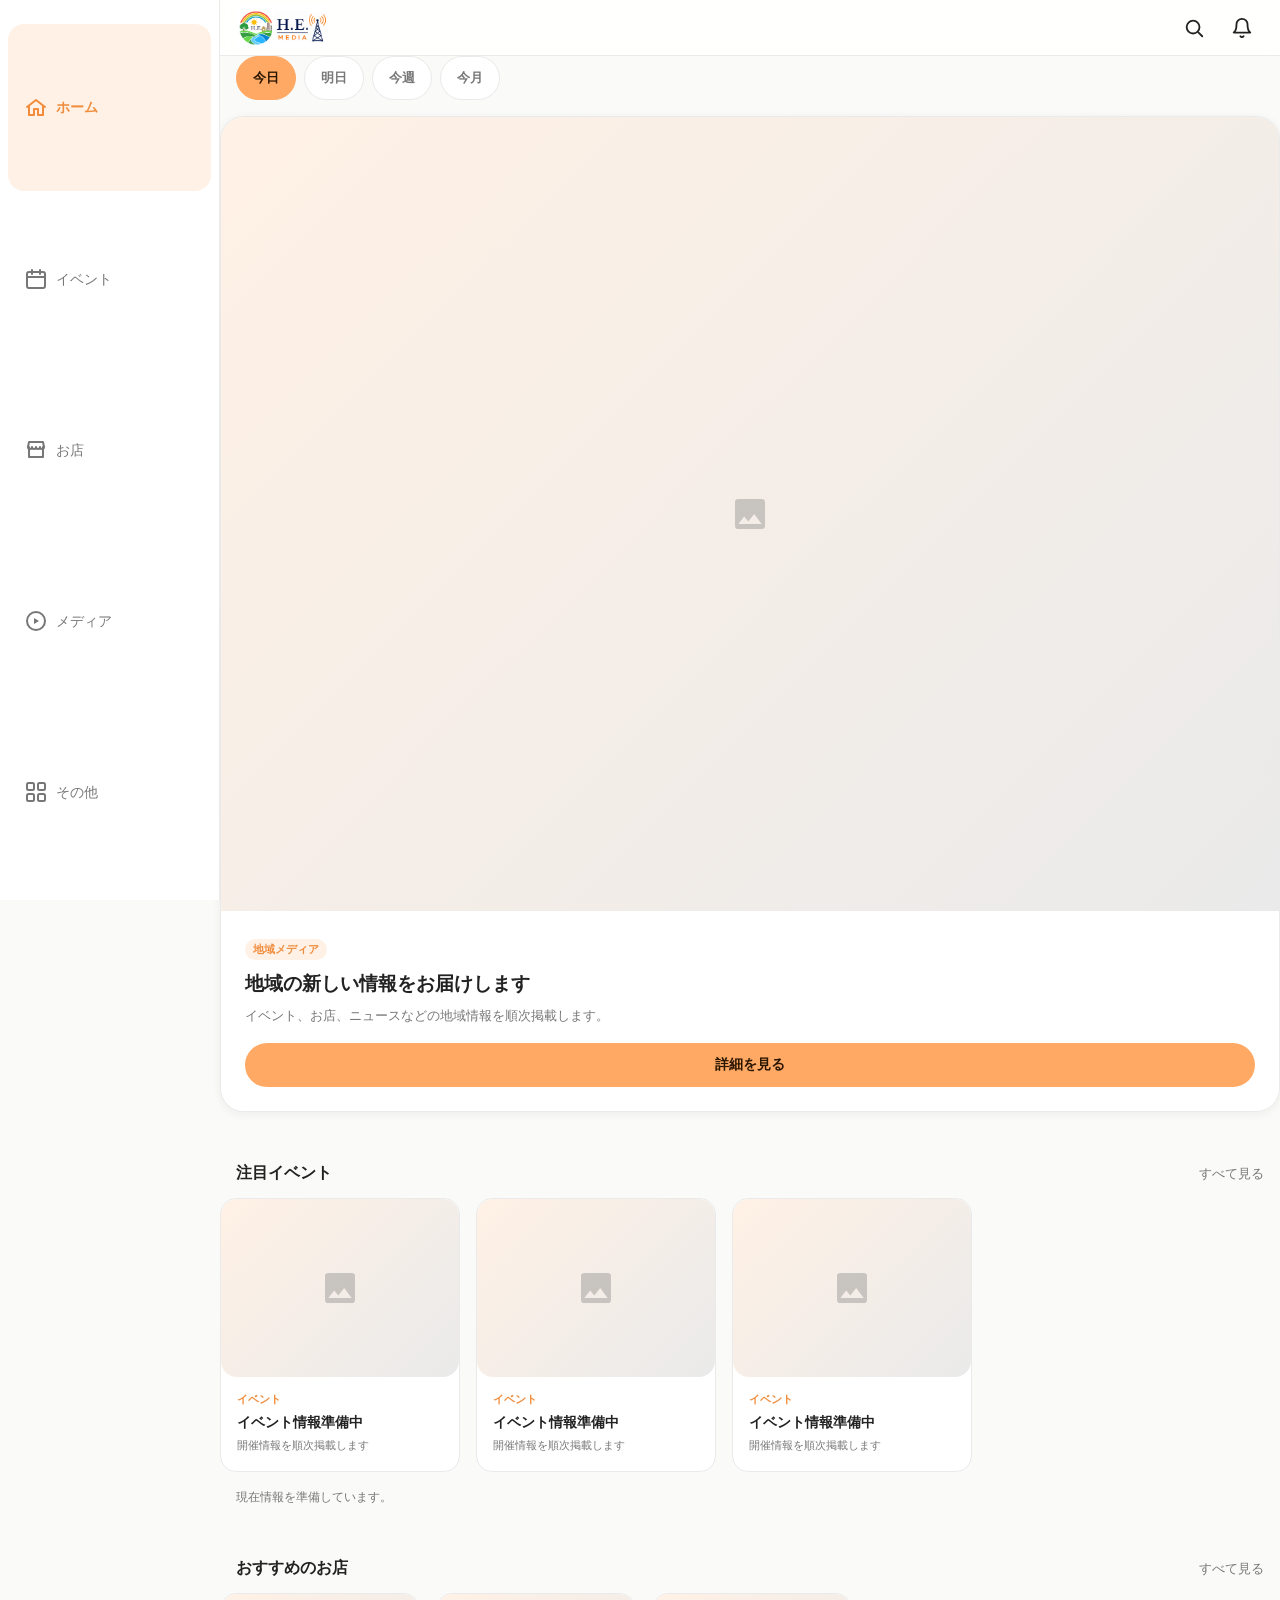
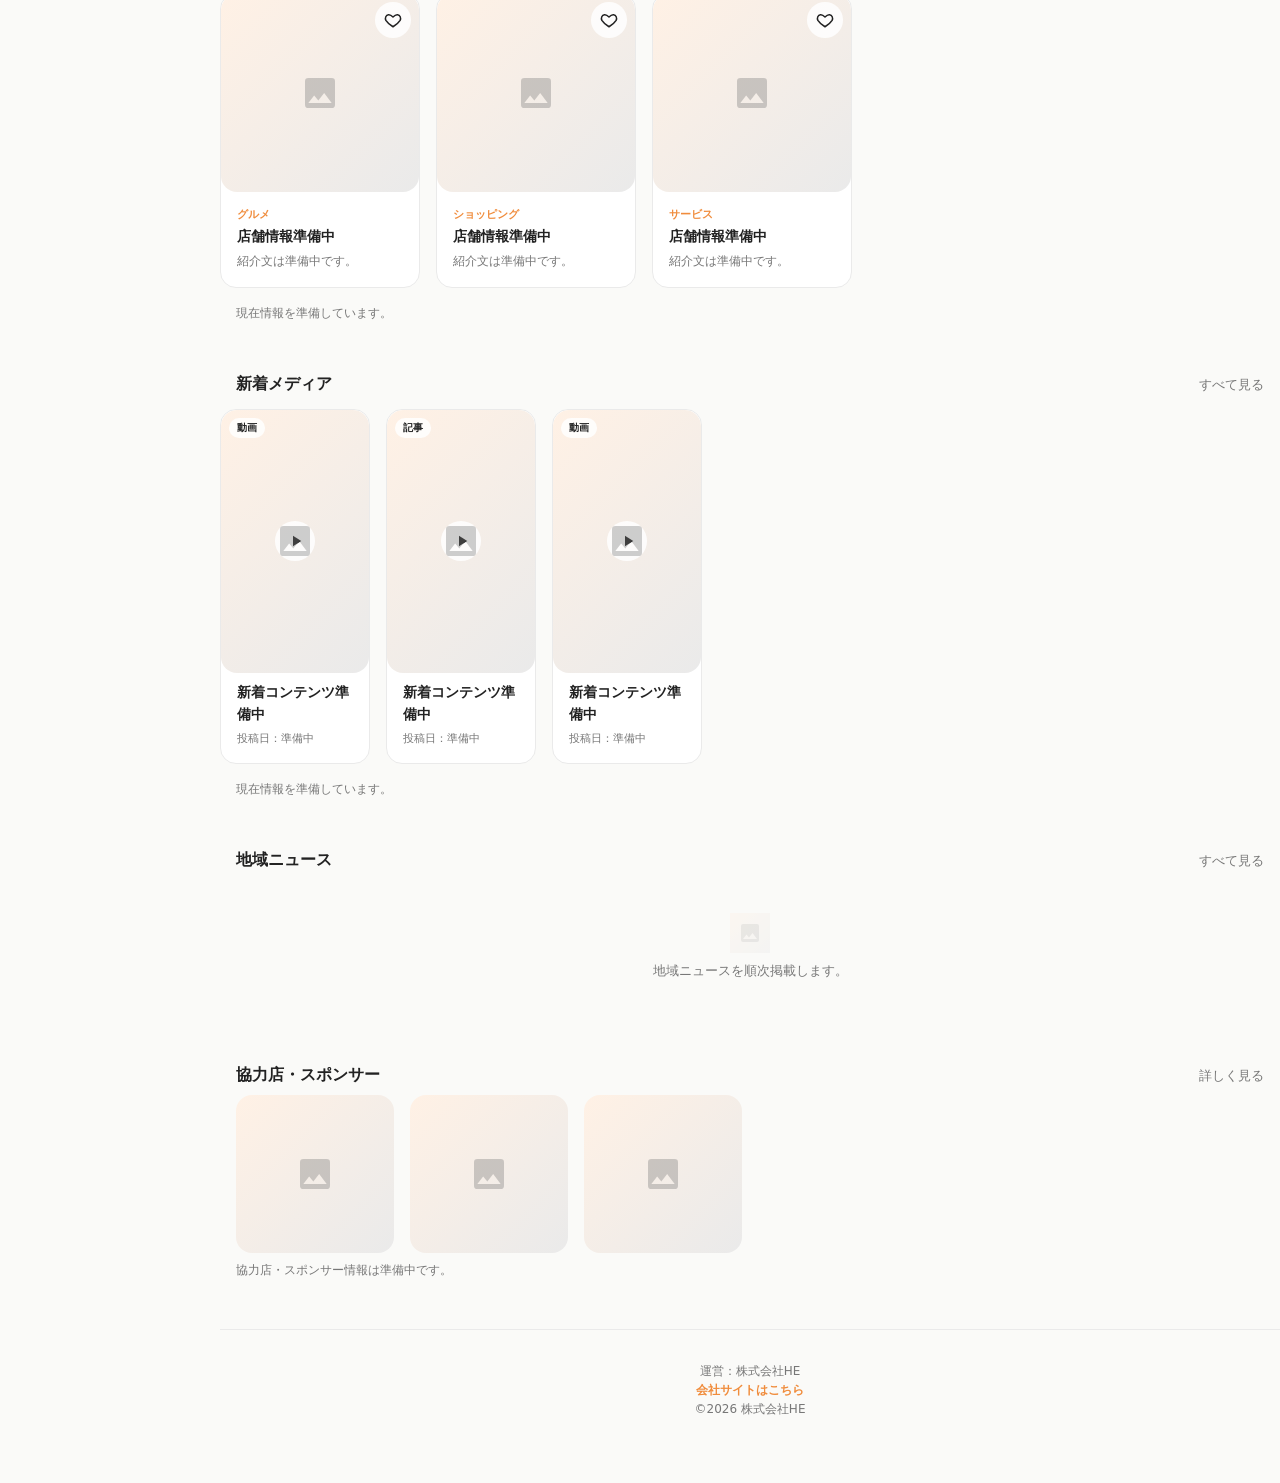
<file: index.html>
<!DOCTYPE html>
<html lang="ja">
<head>
<meta charset="UTF-8">
<meta name="viewport" content="width=device-width, initial-scale=1, viewport-fit=cover">
<title>H.E. MEDIA｜地域のイベント・お店・情報が集まる地域メディア</title>
<meta name="description" content="地域のイベント、お店、ニュース、動画などを発信する株式会社H.E.運営の地域メディアです。">
<meta name="theme-color" content="#FFA965">
<link rel="canonical" href="https://media.he-company.com/">
<meta property="og:type" content="website">
<meta property="og:title" content="H.E. MEDIA｜地域のイベント・お店・情報が集まる地域メディア">
<meta property="og:description" content="地域のイベント、お店、ニュース、動画などを発信する株式会社H.E.運営の地域メディアです。">
<meta property="og:url" content="https://media.he-company.com/">
<meta property="og:image" content="https://media.he-company.com/assets/icons/icon-512.png">
<meta property="og:locale" content="ja_JP">
<meta name="twitter:card" content="summary">
<link rel="icon" href="/assets/icons/icon-192.png">
<link rel="apple-touch-icon" href="/assets/icons/icon-192.png">
<link rel="manifest" href="/manifest.webmanifest">
<link rel="stylesheet" href="/assets/css/base.css">
<link rel="stylesheet" href="/assets/css/components.css">
<link rel="stylesheet" href="/assets/css/pages.css">
</head>
<body data-page="home">

<header class="app-header">
  <div class="app-header__left">
    <a href="/" class="app-header__logo-link tap-target" aria-label="H.E. MEDIA ホーム">
      <img src="/assets/images/media_w_logo.png" alt="H.E. MEDIA" class="app-header__logo-img">
    </a>
  </div>
  <div class="app-header__right">
    <button type="button" class="icon-btn" data-search-open aria-label="検索">
      <svg viewBox="0 0 24 24" fill="none" stroke="currentColor" stroke-width="2" stroke-linecap="round" stroke-linejoin="round" aria-hidden="true"><circle cx="11" cy="11" r="7"/><path d="M21 21l-4.3-4.3"/></svg>
    </button>
    <button type="button" class="icon-btn" data-coming-soon="通知機能は準備中です" aria-label="通知">
      <svg viewBox="0 0 24 24" fill="none" stroke="currentColor" stroke-width="2" stroke-linecap="round" stroke-linejoin="round" aria-hidden="true"><path d="M18 8a6 6 0 0 0-12 0c0 7-3 9-3 9h18s-3-2-3-9"/><path d="M13.7 21a2 2 0 0 1-3.4 0"/></svg>
    </button>
  </div>
</header>

<main class="app-main">

  <!-- 期間タブ -->
  <div class="tabs" data-period-tabs data-tabs role="tablist" aria-label="表示期間">
    <button type="button" class="tab is-active" data-tab-value="today" role="tab" aria-selected="true">今日</button>
    <button type="button" class="tab" data-tab-value="tomorrow" role="tab" aria-selected="false">明日</button>
    <button type="button" class="tab" data-tab-value="week" role="tab" aria-selected="false">今週</button>
    <button type="button" class="tab" data-tab-value="month" role="tab" aria-selected="false">今月</button>
  </div>

  <!-- メインビジュアル -->
  <section class="hero-card card">
    <div class="placeholder-image ratio-4-3"></div>
    <div class="hero-card__body">
      <span class="badge">地域メディア</span>
      <h2 class="hero-card__title">地域の新しい情報をお届けします</h2>
      <p class="hero-card__desc">イベント、お店、ニュースなどの地域情報を順次掲載します。</p>
      <button type="button" class="btn btn-primary btn-block" data-coming-soon="詳細ページは準備中です">詳細を見る</button>
    </div>
  </section>

  <!-- 注目イベント -->
  <section class="section" aria-labelledby="home-events-heading">
    <div class="section-header">
      <h2 class="section-header__title" id="home-events-heading">注目イベント</h2>
      <a href="/events/" class="section-header__link">すべて見る</a>
    </div>
    <div class="scroll-row">
      <button type="button" class="card event-card" data-coming-soon="イベント詳細は準備中です">
        <div class="placeholder-image ratio-4-3"></div>
        <div class="card__body">
          <span class="card__category">イベント</span>
          <h3 class="card__title">イベント情報準備中</h3>
          <p class="card__meta">開催情報を順次掲載します</p>
        </div>
      </button>
      <button type="button" class="card event-card" data-coming-soon="イベント詳細は準備中です">
        <div class="placeholder-image ratio-4-3"></div>
        <div class="card__body">
          <span class="card__category">イベント</span>
          <h3 class="card__title">イベント情報準備中</h3>
          <p class="card__meta">開催情報を順次掲載します</p>
        </div>
      </button>
      <button type="button" class="card event-card" data-coming-soon="イベント詳細は準備中です">
        <div class="placeholder-image ratio-4-3"></div>
        <div class="card__body">
          <span class="card__category">イベント</span>
          <h3 class="card__title">イベント情報準備中</h3>
          <p class="card__meta">開催情報を順次掲載します</p>
        </div>
      </button>
    </div>
    <p class="section__note">現在情報を準備しています。</p>
  </section>

  <!-- おすすめのお店 -->
  <section class="section" aria-labelledby="home-shops-heading">
    <div class="section-header">
      <h2 class="section-header__title" id="home-shops-heading">おすすめのお店</h2>
      <a href="/shops/" class="section-header__link">すべて見る</a>
    </div>
    <div class="scroll-row">
      <article class="card shop-card">
        <button type="button" class="shop-card__hit" data-coming-soon="店舗詳細は準備中です" aria-label="店舗情報準備中の詳細">
          <div class="placeholder-image ratio-1-1"></div>
          <div class="card__body">
            <span class="card__category">グルメ</span>
            <h3 class="card__title">店舗情報準備中</h3>
            <p class="card__sub">紹介文は準備中です。</p>
          </div>
        </button>
        <button type="button" class="favorite-btn" data-favorite-id="home-shop-1" aria-label="お気に入りに追加">
          <svg viewBox="0 0 24 24" fill="none" stroke="currentColor" stroke-width="2" stroke-linecap="round" stroke-linejoin="round" aria-hidden="true"><path d="M12 21s-7-4.35-9.5-8.5C1 9 2.5 5.5 6 5c2-.3 3.7.7 6 3 2.3-2.3 4-3.3 6-3 3.5.5 5 4 3.5 7.5C19 16.65 12 21 12 21z"/></svg>
        </button>
      </article>
      <article class="card shop-card">
        <button type="button" class="shop-card__hit" data-coming-soon="店舗詳細は準備中です" aria-label="店舗情報準備中の詳細">
          <div class="placeholder-image ratio-1-1"></div>
          <div class="card__body">
            <span class="card__category">ショッピング</span>
            <h3 class="card__title">店舗情報準備中</h3>
            <p class="card__sub">紹介文は準備中です。</p>
          </div>
        </button>
        <button type="button" class="favorite-btn" data-favorite-id="home-shop-2" aria-label="お気に入りに追加">
          <svg viewBox="0 0 24 24" fill="none" stroke="currentColor" stroke-width="2" stroke-linecap="round" stroke-linejoin="round" aria-hidden="true"><path d="M12 21s-7-4.35-9.5-8.5C1 9 2.5 5.5 6 5c2-.3 3.7.7 6 3 2.3-2.3 4-3.3 6-3 3.5.5 5 4 3.5 7.5C19 16.65 12 21 12 21z"/></svg>
        </button>
      </article>
      <article class="card shop-card">
        <button type="button" class="shop-card__hit" data-coming-soon="店舗詳細は準備中です" aria-label="店舗情報準備中の詳細">
          <div class="placeholder-image ratio-1-1"></div>
          <div class="card__body">
            <span class="card__category">サービス</span>
            <h3 class="card__title">店舗情報準備中</h3>
            <p class="card__sub">紹介文は準備中です。</p>
          </div>
        </button>
        <button type="button" class="favorite-btn" data-favorite-id="home-shop-3" aria-label="お気に入りに追加">
          <svg viewBox="0 0 24 24" fill="none" stroke="currentColor" stroke-width="2" stroke-linecap="round" stroke-linejoin="round" aria-hidden="true"><path d="M12 21s-7-4.35-9.5-8.5C1 9 2.5 5.5 6 5c2-.3 3.7.7 6 3 2.3-2.3 4-3.3 6-3 3.5.5 5 4 3.5 7.5C19 16.65 12 21 12 21z"/></svg>
        </button>
      </article>
    </div>
    <p class="section__note">現在情報を準備しています。</p>
  </section>

  <!-- 新着メディア -->
  <section class="section" aria-labelledby="home-media-heading">
    <div class="section-header">
      <h2 class="section-header__title" id="home-media-heading">新着メディア</h2>
      <a href="/media/" class="section-header__link">すべて見る</a>
    </div>
    <div class="scroll-row">
      <button type="button" class="card media-card" data-coming-soon="コンテンツは準備中です">
        <div class="placeholder-image ratio-9-16">
          <span class="media-card__type">動画</span>
          <span class="media-card__play"><svg viewBox="0 0 24 24" aria-hidden="true"><path d="M8 5v14l11-7z"/></svg></span>
        </div>
        <div class="card__body">
          <h3 class="card__title">新着コンテンツ準備中</h3>
          <p class="card__meta">投稿日：準備中</p>
        </div>
      </button>
      <button type="button" class="card media-card" data-coming-soon="コンテンツは準備中です">
        <div class="placeholder-image ratio-9-16">
          <span class="media-card__type">記事</span>
          <span class="media-card__play"><svg viewBox="0 0 24 24" aria-hidden="true"><path d="M8 5v14l11-7z"/></svg></span>
        </div>
        <div class="card__body">
          <h3 class="card__title">新着コンテンツ準備中</h3>
          <p class="card__meta">投稿日：準備中</p>
        </div>
      </button>
      <button type="button" class="card media-card" data-coming-soon="コンテンツは準備中です">
        <div class="placeholder-image ratio-9-16">
          <span class="media-card__type">動画</span>
          <span class="media-card__play"><svg viewBox="0 0 24 24" aria-hidden="true"><path d="M8 5v14l11-7z"/></svg></span>
        </div>
        <div class="card__body">
          <h3 class="card__title">新着コンテンツ準備中</h3>
          <p class="card__meta">投稿日：準備中</p>
        </div>
      </button>
    </div>
    <p class="section__note">現在情報を準備しています。</p>
  </section>

  <!-- 地域ニュース -->
  <section class="section" aria-labelledby="home-news-heading">
    <div class="section-header">
      <h2 class="section-header__title" id="home-news-heading">地域ニュース</h2>
      <a href="/media/" class="section-header__link">すべて見る</a>
    </div>
    <div data-news-list>
      <div class="empty-state empty-state--inline">
        <span class="empty-state__icon placeholder-image" aria-hidden="true"></span>
        <p>地域ニュースを順次掲載します。</p>
      </div>
    </div>
  </section>

  <!-- 協力店・スポンサー -->
  <section class="section" aria-labelledby="home-sponsor-heading">
    <div class="section-header">
      <h2 class="section-header__title" id="home-sponsor-heading">協力店・スポンサー</h2>
      <a href="/more/" class="section-header__link">詳しく見る</a>
    </div>
    <div class="sponsor-grid">
      <div class="placeholder-image sponsor-tile" aria-hidden="true"></div>
      <div class="placeholder-image sponsor-tile" aria-hidden="true"></div>
      <div class="placeholder-image sponsor-tile" aria-hidden="true"></div>
    </div>
    <p class="section__note">協力店・スポンサー情報は準備中です。</p>
  </section>

  <!-- 運営情報 -->
  <footer class="site-footer">
    <p>運営：株式会社HE</p>
    <p><a href="https://he-company.com" target="_blank" rel="noopener">会社サイトはこちら</a></p>
    <p>©️2026 株式会社HE</p>
  </footer>

</main>

<nav class="bottom-nav" aria-label="メインナビゲーション">
  <a href="/" class="bottom-nav__item" data-nav-match="/" aria-label="ホーム">
    <svg viewBox="0 0 24 24" fill="none" stroke="currentColor" stroke-width="2" stroke-linecap="round" stroke-linejoin="round" aria-hidden="true"><path d="M3 11l9-7 9 7"/><path d="M5 10v9h5v-6h4v6h5v-9"/></svg>
    <span>ホーム</span>
  </a>
  <a href="/events/" class="bottom-nav__item" data-nav-match="/events/" aria-label="イベント">
    <svg viewBox="0 0 24 24" fill="none" stroke="currentColor" stroke-width="2" stroke-linecap="round" stroke-linejoin="round" aria-hidden="true"><rect x="3" y="5" width="18" height="16" rx="2"/><path d="M16 3v4M8 3v4M3 10h18"/></svg>
    <span>イベント</span>
  </a>
  <a href="/shops/" class="bottom-nav__item" data-nav-match="/shops/" aria-label="お店">
    <svg viewBox="0 0 24 24" fill="none" stroke="currentColor" stroke-width="2" stroke-linecap="round" stroke-linejoin="round" aria-hidden="true"><path d="M4 9l1-5h14l1 5"/><path d="M4 9a2 2 0 0 0 4 0 2 2 0 0 0 4 0 2 2 0 0 0 4 0 2 2 0 0 0 4 0"/><path d="M5 9v10h14V9"/></svg>
    <span>お店</span>
  </a>
  <a href="/media/" class="bottom-nav__item" data-nav-match="/media/" aria-label="メディア">
    <svg viewBox="0 0 24 24" fill="none" stroke="currentColor" stroke-width="2" stroke-linecap="round" stroke-linejoin="round" aria-hidden="true"><circle cx="12" cy="12" r="9"/><path d="M10 9l5 3-5 3z" fill="currentColor" stroke="none"/></svg>
    <span>メディア</span>
  </a>
  <a href="/more/" class="bottom-nav__item" data-nav-match="/more/" aria-label="その他">
    <svg viewBox="0 0 24 24" fill="none" stroke="currentColor" stroke-width="2" stroke-linecap="round" stroke-linejoin="round" aria-hidden="true"><rect x="3" y="3" width="7" height="7" rx="1.5"/><rect x="14" y="3" width="7" height="7" rx="1.5"/><rect x="3" y="14" width="7" height="7" rx="1.5"/><rect x="14" y="14" width="7" height="7" rx="1.5"/></svg>
    <span>その他</span>
  </a>
</nav>

<div class="modal-overlay" data-search-modal aria-hidden="true">
  <div class="modal" role="dialog" aria-modal="true" aria-label="検索">
    <div class="modal__header">
      <h2 class="modal__title">検索</h2>
      <button type="button" class="icon-btn" data-search-close aria-label="閉じる">
        <svg viewBox="0 0 24 24" fill="none" stroke="currentColor" stroke-width="2" stroke-linecap="round" stroke-linejoin="round" aria-hidden="true"><path d="M6 6l12 12M18 6L6 18"/></svg>
      </button>
    </div>
    <input type="text" class="modal__input" placeholder="イベント・お店・記事を検索" aria-label="検索キーワード">
    <p class="modal__note">検索機能は現在準備中です。近日公開予定です。</p>
  </div>
</div>

<div class="toast" data-toast role="status" aria-live="polite"></div>

<script src="/assets/js/data.js"></script>
<script src="/assets/js/ui.js"></script>
<script src="/assets/js/app.js"></script>
</body>
</html>
</file>
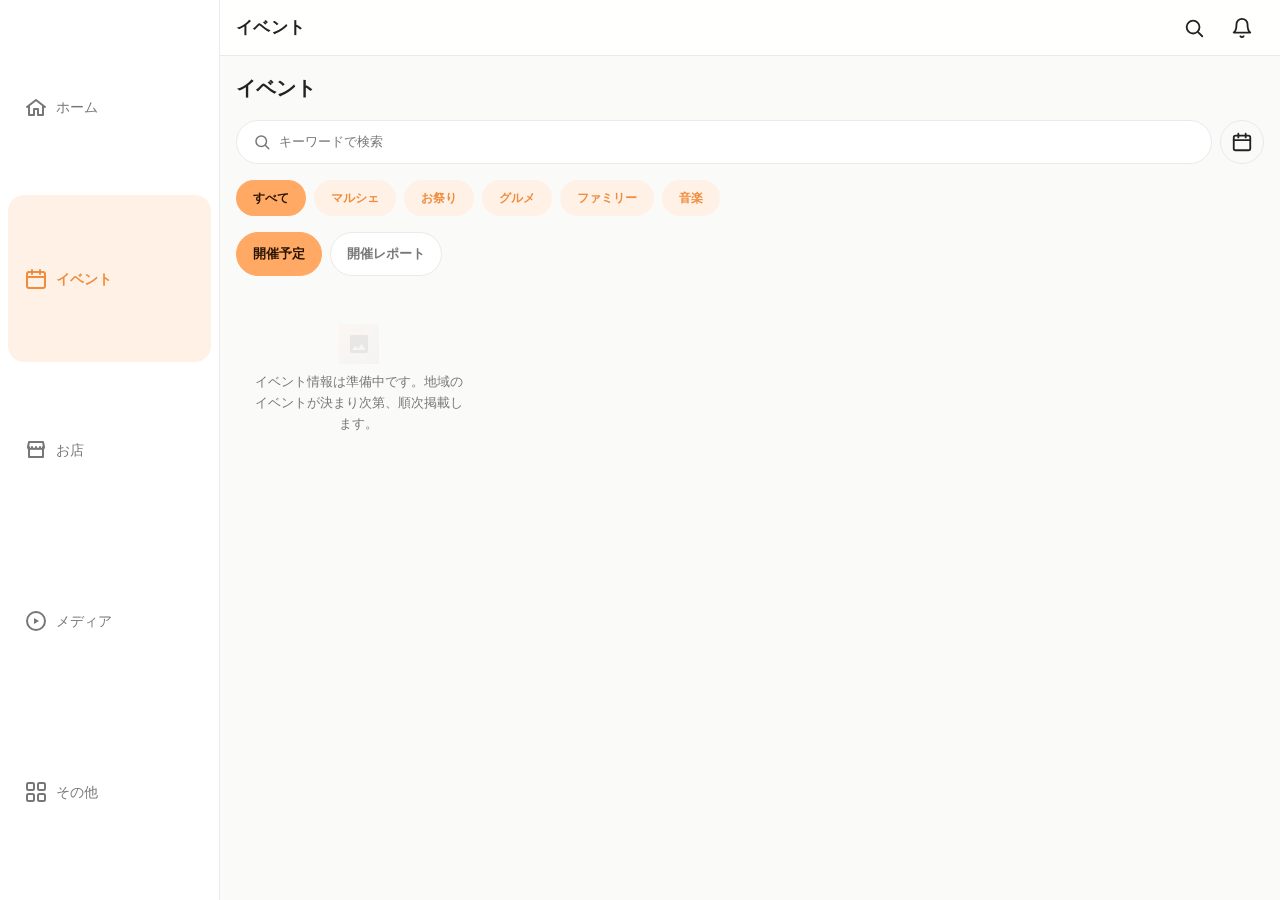
<file: events/index.html>
<!DOCTYPE html>
<html lang="ja">
<head>
<meta charset="UTF-8">
<meta name="viewport" content="width=device-width, initial-scale=1, viewport-fit=cover">
<title>イベント｜H.E. MEDIA</title>
<meta name="description" content="地域のイベント情報をお届けします。マルシェ、お祭り、グルメ、ファミリー、音楽などのイベントを順次掲載します。">
<meta name="theme-color" content="#FFA965">
<link rel="canonical" href="https://media.he-company.com/events/">
<meta property="og:type" content="website">
<meta property="og:title" content="イベント｜H.E. MEDIA">
<meta property="og:description" content="地域のイベント情報をお届けします。マルシェ、お祭り、グルメ、ファミリー、音楽などのイベントを順次掲載します。">
<meta property="og:url" content="https://media.he-company.com/events/">
<meta property="og:image" content="https://media.he-company.com/assets/icons/icon-512.png">
<meta property="og:locale" content="ja_JP">
<link rel="icon" href="/assets/icons/icon-192.png">
<link rel="apple-touch-icon" href="/assets/icons/icon-192.png">
<link rel="manifest" href="/manifest.webmanifest">
<link rel="stylesheet" href="/assets/css/base.css">
<link rel="stylesheet" href="/assets/css/components.css">
<link rel="stylesheet" href="/assets/css/pages.css">
</head>
<body data-page="events">

<header class="app-header">
  <div class="app-header__left">
    <span class="app-header__title">イベント</span>
  </div>
  <div class="app-header__right">
    <button type="button" class="icon-btn" data-search-open aria-label="検索">
      <svg viewBox="0 0 24 24" fill="none" stroke="currentColor" stroke-width="2" stroke-linecap="round" stroke-linejoin="round" aria-hidden="true"><circle cx="11" cy="11" r="7"/><path d="M21 21l-4.3-4.3"/></svg>
    </button>
    <button type="button" class="icon-btn" data-coming-soon="通知機能は準備中です" aria-label="通知">
      <svg viewBox="0 0 24 24" fill="none" stroke="currentColor" stroke-width="2" stroke-linecap="round" stroke-linejoin="round" aria-hidden="true"><path d="M18 8a6 6 0 0 0-12 0c0 7-3 9-3 9h18s-3-2-3-9"/><path d="M13.7 21a2 2 0 0 1-3.4 0"/></svg>
    </button>
  </div>
</header>

<main class="app-main">
  <h1 class="page-title">イベント</h1>

  <div class="filter-bar">
    <button type="button" class="filter-bar__field" data-search-open aria-label="キーワードで検索">
      <svg viewBox="0 0 24 24" fill="none" stroke="currentColor" stroke-width="2" stroke-linecap="round" stroke-linejoin="round" aria-hidden="true"><circle cx="11" cy="11" r="7"/><path d="M21 21l-4.3-4.3"/></svg>
      <span>キーワードで検索</span>
    </button>
    <button type="button" class="icon-btn" style="border:1px solid var(--color-border);" data-coming-soon="日付での絞り込みは準備中です" aria-label="日付で絞り込む">
      <svg viewBox="0 0 24 24" fill="none" stroke="currentColor" stroke-width="2" stroke-linecap="round" stroke-linejoin="round" aria-hidden="true"><rect x="3" y="5" width="18" height="16" rx="2"/><path d="M16 3v4M8 3v4M3 10h18"/></svg>
    </button>
  </div>

  <div class="filter-chips" data-filter-chips role="group" aria-label="カテゴリーで絞り込む">
    <button type="button" class="filter-chip is-active" data-filter-value="all">すべて</button>
    <button type="button" class="filter-chip" data-filter-value="marche">マルシェ</button>
    <button type="button" class="filter-chip" data-filter-value="matsuri">お祭り</button>
    <button type="button" class="filter-chip" data-filter-value="gourmet">グルメ</button>
    <button type="button" class="filter-chip" data-filter-value="family">ファミリー</button>
    <button type="button" class="filter-chip" data-filter-value="music">音楽</button>
  </div>

  <div class="tabs" data-page-tabs data-tabs role="tablist" aria-label="表示切り替え">
    <button type="button" class="tab is-active" data-tab-value="upcoming" role="tab" aria-selected="true">開催予定</button>
    <button type="button" class="tab" data-tab-value="report" role="tab" aria-selected="false">開催レポート</button>
  </div>

  <div data-panel="upcoming">
    <div class="card-grid" data-event-list="upcoming"></div>
  </div>
  <div data-panel="report" hidden>
    <div class="empty-state">
      <span class="empty-state__icon placeholder-image" aria-hidden="true"></span>
      <p>開催レポートは準備中です。イベント開催後、順次掲載します。</p>
    </div>
  </div>
</main>

<nav class="bottom-nav" aria-label="メインナビゲーション">
  <a href="/" class="bottom-nav__item" data-nav-match="/" aria-label="ホーム">
    <svg viewBox="0 0 24 24" fill="none" stroke="currentColor" stroke-width="2" stroke-linecap="round" stroke-linejoin="round" aria-hidden="true"><path d="M3 11l9-7 9 7"/><path d="M5 10v9h5v-6h4v6h5v-9"/></svg>
    <span>ホーム</span>
  </a>
  <a href="/events/" class="bottom-nav__item" data-nav-match="/events/" aria-label="イベント">
    <svg viewBox="0 0 24 24" fill="none" stroke="currentColor" stroke-width="2" stroke-linecap="round" stroke-linejoin="round" aria-hidden="true"><rect x="3" y="5" width="18" height="16" rx="2"/><path d="M16 3v4M8 3v4M3 10h18"/></svg>
    <span>イベント</span>
  </a>
  <a href="/shops/" class="bottom-nav__item" data-nav-match="/shops/" aria-label="お店">
    <svg viewBox="0 0 24 24" fill="none" stroke="currentColor" stroke-width="2" stroke-linecap="round" stroke-linejoin="round" aria-hidden="true"><path d="M4 9l1-5h14l1 5"/><path d="M4 9a2 2 0 0 0 4 0 2 2 0 0 0 4 0 2 2 0 0 0 4 0 2 2 0 0 0 4 0"/><path d="M5 9v10h14V9"/></svg>
    <span>お店</span>
  </a>
  <a href="/media/" class="bottom-nav__item" data-nav-match="/media/" aria-label="メディア">
    <svg viewBox="0 0 24 24" fill="none" stroke="currentColor" stroke-width="2" stroke-linecap="round" stroke-linejoin="round" aria-hidden="true"><circle cx="12" cy="12" r="9"/><path d="M10 9l5 3-5 3z" fill="currentColor" stroke="none"/></svg>
    <span>メディア</span>
  </a>
  <a href="/more/" class="bottom-nav__item" data-nav-match="/more/" aria-label="その他">
    <svg viewBox="0 0 24 24" fill="none" stroke="currentColor" stroke-width="2" stroke-linecap="round" stroke-linejoin="round" aria-hidden="true"><rect x="3" y="3" width="7" height="7" rx="1.5"/><rect x="14" y="3" width="7" height="7" rx="1.5"/><rect x="3" y="14" width="7" height="7" rx="1.5"/><rect x="14" y="14" width="7" height="7" rx="1.5"/></svg>
    <span>その他</span>
  </a>
</nav>

<div class="modal-overlay" data-search-modal aria-hidden="true">
  <div class="modal" role="dialog" aria-modal="true" aria-label="検索">
    <div class="modal__header">
      <h2 class="modal__title">検索</h2>
      <button type="button" class="icon-btn" data-search-close aria-label="閉じる">
        <svg viewBox="0 0 24 24" fill="none" stroke="currentColor" stroke-width="2" stroke-linecap="round" stroke-linejoin="round" aria-hidden="true"><path d="M6 6l12 12M18 6L6 18"/></svg>
      </button>
    </div>
    <input type="text" class="modal__input" placeholder="イベントを検索" aria-label="検索キーワード">
    <p class="modal__note">検索機能は現在準備中です。近日公開予定です。</p>
  </div>
</div>

<div class="toast" data-toast role="status" aria-live="polite"></div>

<script src="/assets/js/data.js"></script>
<script src="/assets/js/ui.js"></script>
<script src="/assets/js/app.js"></script>
</body>
</html>
</file>
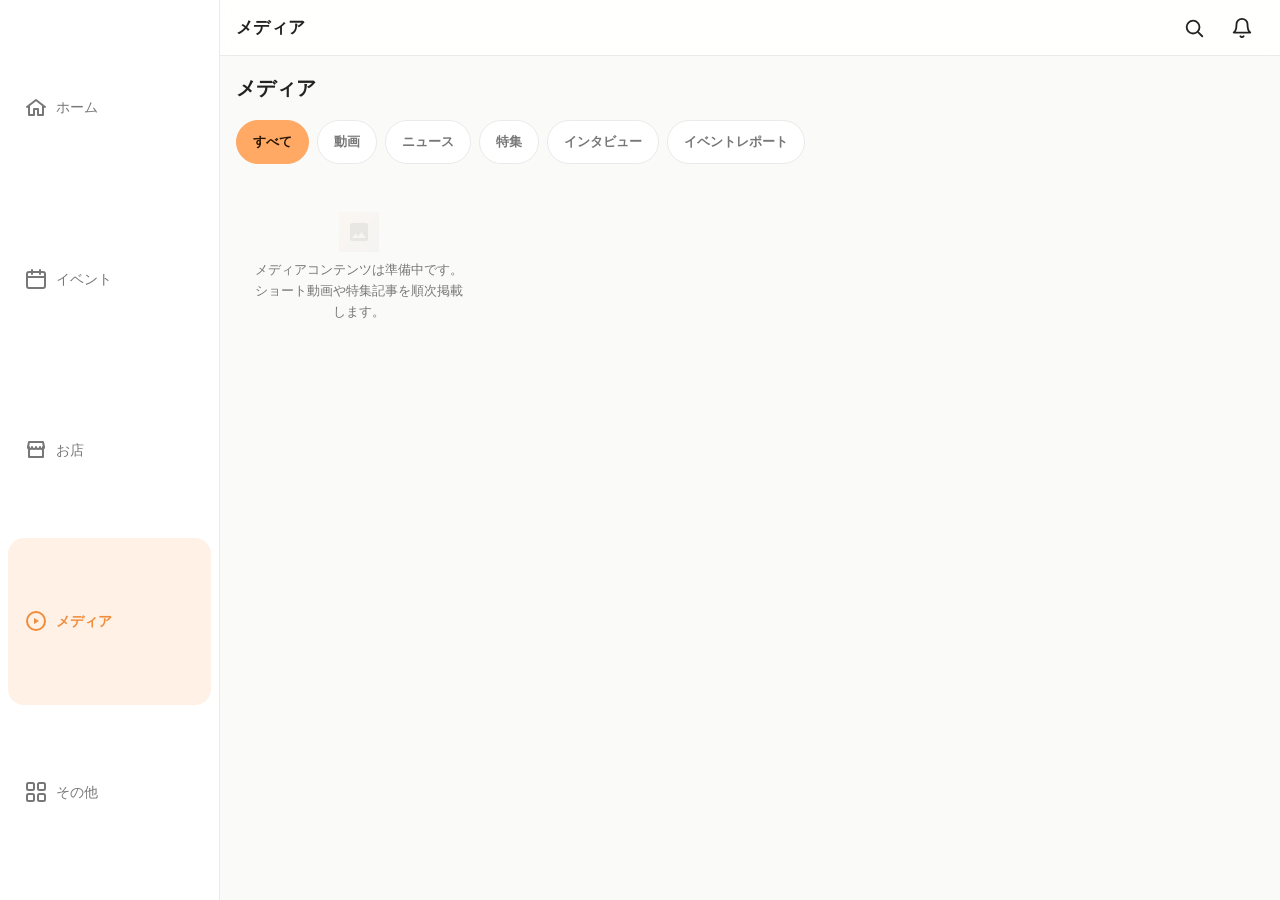
<file: media/index.html>
<!DOCTYPE html>
<html lang="ja">
<head>
<meta charset="UTF-8">
<meta name="viewport" content="width=device-width, initial-scale=1, viewport-fit=cover">
<title>メディア｜H.E. MEDIA</title>
<meta name="description" content="地域の動画、ニュース、特集記事、インタビュー、イベントレポートなどを発信するメディアページです。">
<meta name="theme-color" content="#FFA965">
<link rel="canonical" href="https://media.he-company.com/media/">
<meta property="og:type" content="website">
<meta property="og:title" content="メディア｜H.E. MEDIA">
<meta property="og:description" content="地域の動画、ニュース、特集記事、インタビュー、イベントレポートなどを発信するメディアページです。">
<meta property="og:url" content="https://media.he-company.com/media/">
<meta property="og:image" content="https://media.he-company.com/assets/icons/icon-512.png">
<meta property="og:locale" content="ja_JP">
<link rel="icon" href="/assets/icons/icon-192.png">
<link rel="apple-touch-icon" href="/assets/icons/icon-192.png">
<link rel="manifest" href="/manifest.webmanifest">
<link rel="stylesheet" href="/assets/css/base.css">
<link rel="stylesheet" href="/assets/css/components.css">
<link rel="stylesheet" href="/assets/css/pages.css">
</head>
<body data-page="media">

<header class="app-header">
  <div class="app-header__left">
    <span class="app-header__title">メディア</span>
  </div>
  <div class="app-header__right">
    <button type="button" class="icon-btn" data-search-open aria-label="検索">
      <svg viewBox="0 0 24 24" fill="none" stroke="currentColor" stroke-width="2" stroke-linecap="round" stroke-linejoin="round" aria-hidden="true"><circle cx="11" cy="11" r="7"/><path d="M21 21l-4.3-4.3"/></svg>
    </button>
    <button type="button" class="icon-btn" data-coming-soon="通知機能は準備中です" aria-label="通知">
      <svg viewBox="0 0 24 24" fill="none" stroke="currentColor" stroke-width="2" stroke-linecap="round" stroke-linejoin="round" aria-hidden="true"><path d="M18 8a6 6 0 0 0-12 0c0 7-3 9-3 9h18s-3-2-3-9"/><path d="M13.7 21a2 2 0 0 1-3.4 0"/></svg>
    </button>
  </div>
</header>

<main class="app-main">
  <h1 class="page-title">メディア</h1>

  <div class="tabs" data-page-tabs data-tabs role="tablist" aria-label="メディア種別">
    <button type="button" class="tab is-active" data-tab-value="all" role="tab" aria-selected="true">すべて</button>
    <button type="button" class="tab" data-tab-value="video" role="tab" aria-selected="false">動画</button>
    <button type="button" class="tab" data-tab-value="news" role="tab" aria-selected="false">ニュース</button>
    <button type="button" class="tab" data-tab-value="feature" role="tab" aria-selected="false">特集</button>
    <button type="button" class="tab" data-tab-value="interview" role="tab" aria-selected="false">インタビュー</button>
    <button type="button" class="tab" data-tab-value="report" role="tab" aria-selected="false">イベントレポート</button>
  </div>

  <div data-panel="all">
    <div class="card-grid" data-media-list></div>
  </div>
  <div data-panel="video" hidden>
    <div class="empty-state">
      <span class="empty-state__icon placeholder-image" aria-hidden="true"></span>
      <p>動画コンテンツは準備中です。</p>
    </div>
  </div>
  <div data-panel="news" hidden>
    <div class="empty-state">
      <span class="empty-state__icon placeholder-image" aria-hidden="true"></span>
      <p>ニュースは準備中です。</p>
    </div>
  </div>
  <div data-panel="feature" hidden>
    <div class="empty-state">
      <span class="empty-state__icon placeholder-image" aria-hidden="true"></span>
      <p>特集記事は準備中です。</p>
    </div>
  </div>
  <div data-panel="interview" hidden>
    <div class="empty-state">
      <span class="empty-state__icon placeholder-image" aria-hidden="true"></span>
      <p>インタビューは準備中です。</p>
    </div>
  </div>
  <div data-panel="report" hidden>
    <div class="empty-state">
      <span class="empty-state__icon placeholder-image" aria-hidden="true"></span>
      <p>イベントレポートは準備中です。</p>
    </div>
  </div>
</main>

<nav class="bottom-nav" aria-label="メインナビゲーション">
  <a href="/" class="bottom-nav__item" data-nav-match="/" aria-label="ホーム">
    <svg viewBox="0 0 24 24" fill="none" stroke="currentColor" stroke-width="2" stroke-linecap="round" stroke-linejoin="round" aria-hidden="true"><path d="M3 11l9-7 9 7"/><path d="M5 10v9h5v-6h4v6h5v-9"/></svg>
    <span>ホーム</span>
  </a>
  <a href="/events/" class="bottom-nav__item" data-nav-match="/events/" aria-label="イベント">
    <svg viewBox="0 0 24 24" fill="none" stroke="currentColor" stroke-width="2" stroke-linecap="round" stroke-linejoin="round" aria-hidden="true"><rect x="3" y="5" width="18" height="16" rx="2"/><path d="M16 3v4M8 3v4M3 10h18"/></svg>
    <span>イベント</span>
  </a>
  <a href="/shops/" class="bottom-nav__item" data-nav-match="/shops/" aria-label="お店">
    <svg viewBox="0 0 24 24" fill="none" stroke="currentColor" stroke-width="2" stroke-linecap="round" stroke-linejoin="round" aria-hidden="true"><path d="M4 9l1-5h14l1 5"/><path d="M4 9a2 2 0 0 0 4 0 2 2 0 0 0 4 0 2 2 0 0 0 4 0 2 2 0 0 0 4 0"/><path d="M5 9v10h14V9"/></svg>
    <span>お店</span>
  </a>
  <a href="/media/" class="bottom-nav__item" data-nav-match="/media/" aria-label="メディア">
    <svg viewBox="0 0 24 24" fill="none" stroke="currentColor" stroke-width="2" stroke-linecap="round" stroke-linejoin="round" aria-hidden="true"><circle cx="12" cy="12" r="9"/><path d="M10 9l5 3-5 3z" fill="currentColor" stroke="none"/></svg>
    <span>メディア</span>
  </a>
  <a href="/more/" class="bottom-nav__item" data-nav-match="/more/" aria-label="その他">
    <svg viewBox="0 0 24 24" fill="none" stroke="currentColor" stroke-width="2" stroke-linecap="round" stroke-linejoin="round" aria-hidden="true"><rect x="3" y="3" width="7" height="7" rx="1.5"/><rect x="14" y="3" width="7" height="7" rx="1.5"/><rect x="3" y="14" width="7" height="7" rx="1.5"/><rect x="14" y="14" width="7" height="7" rx="1.5"/></svg>
    <span>その他</span>
  </a>
</nav>

<div class="modal-overlay" data-search-modal aria-hidden="true">
  <div class="modal" role="dialog" aria-modal="true" aria-label="検索">
    <div class="modal__header">
      <h2 class="modal__title">検索</h2>
      <button type="button" class="icon-btn" data-search-close aria-label="閉じる">
        <svg viewBox="0 0 24 24" fill="none" stroke="currentColor" stroke-width="2" stroke-linecap="round" stroke-linejoin="round" aria-hidden="true"><path d="M6 6l12 12M18 6L6 18"/></svg>
      </button>
    </div>
    <input type="text" class="modal__input" placeholder="動画・記事を検索" aria-label="検索キーワード">
    <p class="modal__note">検索機能は現在準備中です。近日公開予定です。</p>
  </div>
</div>

<div class="toast" data-toast role="status" aria-live="polite"></div>

<script src="/assets/js/data.js"></script>
<script src="/assets/js/ui.js"></script>
<script src="/assets/js/app.js"></script>
</body>
</html>
</file>
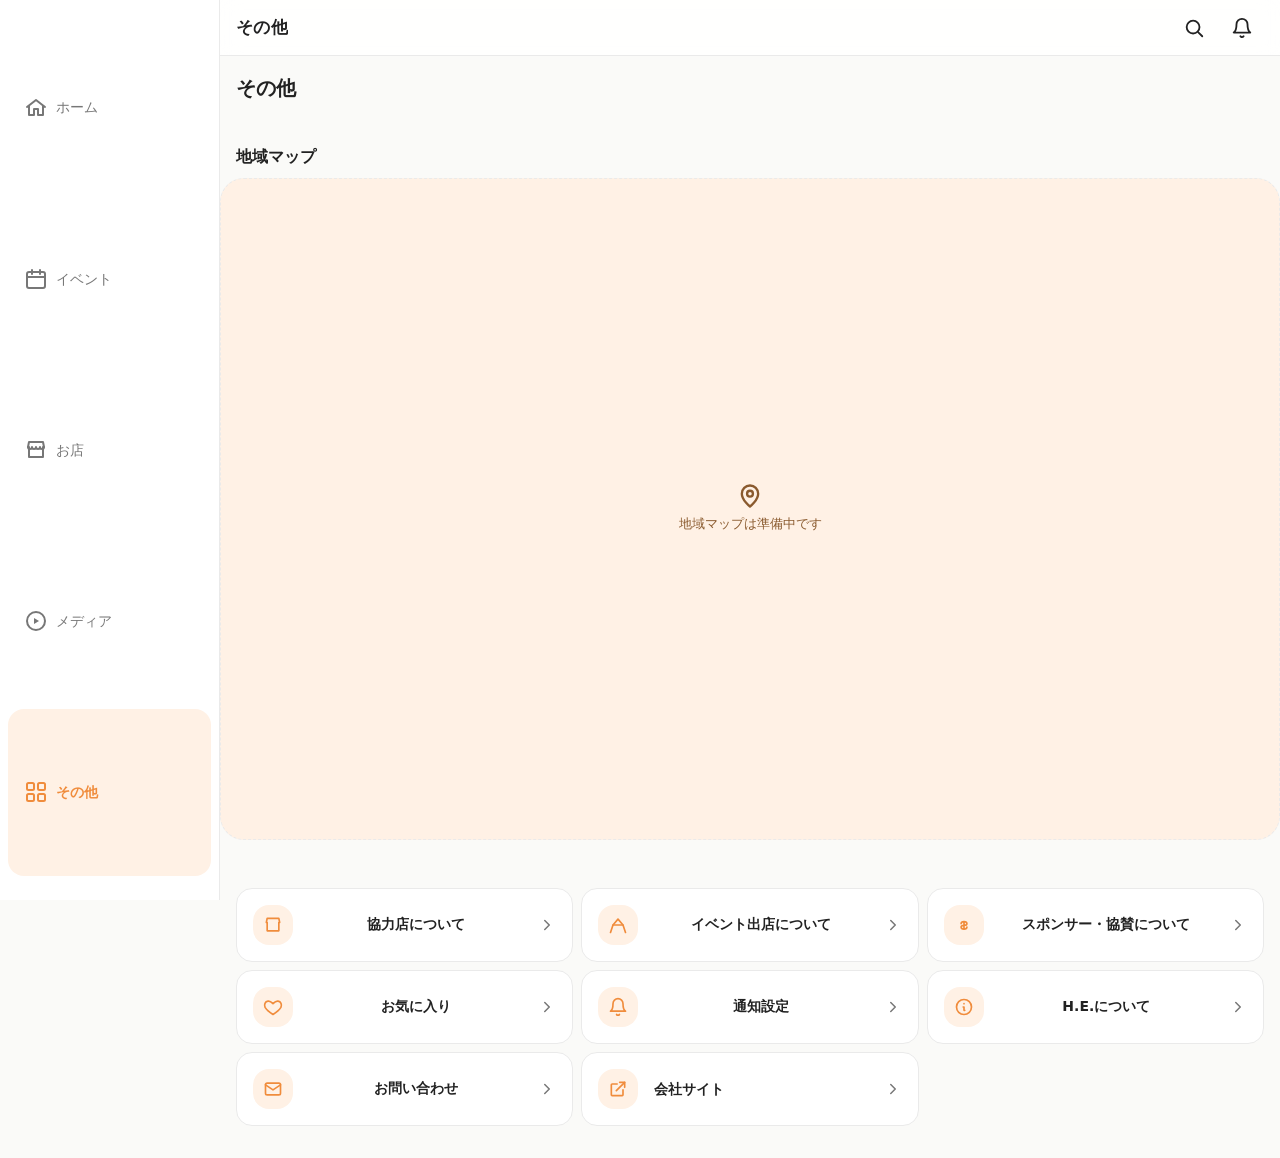
<file: more/index.html>
<!DOCTYPE html>
<html lang="ja">
<head>
<meta charset="UTF-8">
<meta name="viewport" content="width=device-width, initial-scale=1, viewport-fit=cover">
<title>その他｜H.E. MEDIA</title>
<meta name="description" content="地域マップ、協力店、イベント出店、スポンサー・協賛、お問い合わせなどのメニューです。">
<meta name="theme-color" content="#FFA965">
<link rel="canonical" href="https://media.he-company.com/more/">
<meta property="og:type" content="website">
<meta property="og:title" content="その他｜H.E. MEDIA">
<meta property="og:description" content="地域マップ、協力店、イベント出店、スポンサー・協賛、お問い合わせなどのメニューです。">
<meta property="og:url" content="https://media.he-company.com/more/">
<meta property="og:image" content="https://media.he-company.com/assets/icons/icon-512.png">
<meta property="og:locale" content="ja_JP">
<link rel="icon" href="/assets/icons/icon-192.png">
<link rel="apple-touch-icon" href="/assets/icons/icon-192.png">
<link rel="manifest" href="/manifest.webmanifest">
<link rel="stylesheet" href="/assets/css/base.css">
<link rel="stylesheet" href="/assets/css/components.css">
<link rel="stylesheet" href="/assets/css/pages.css">
</head>
<body data-page="more">

<header class="app-header">
  <div class="app-header__left">
    <span class="app-header__title">その他</span>
  </div>
  <div class="app-header__right">
    <button type="button" class="icon-btn" data-search-open aria-label="検索">
      <svg viewBox="0 0 24 24" fill="none" stroke="currentColor" stroke-width="2" stroke-linecap="round" stroke-linejoin="round" aria-hidden="true"><circle cx="11" cy="11" r="7"/><path d="M21 21l-4.3-4.3"/></svg>
    </button>
    <button type="button" class="icon-btn" data-coming-soon="通知機能は準備中です" aria-label="通知">
      <svg viewBox="0 0 24 24" fill="none" stroke="currentColor" stroke-width="2" stroke-linecap="round" stroke-linejoin="round" aria-hidden="true"><path d="M18 8a6 6 0 0 0-12 0c0 7-3 9-3 9h18s-3-2-3-9"/><path d="M13.7 21a2 2 0 0 1-3.4 0"/></svg>
    </button>
  </div>
</header>

<main class="app-main">
  <h1 class="page-title">その他</h1>

  <section class="section" aria-labelledby="map-heading" id="map">
    <div class="section-header">
      <h2 class="section-header__title" id="map-heading">地域マップ</h2>
    </div>
    <div class="map-frame">
      <svg width="28" height="28" viewBox="0 0 24 24" fill="none" stroke="currentColor" stroke-width="2" stroke-linecap="round" stroke-linejoin="round" aria-hidden="true"><path d="M12 21s-7-5.5-7-11a7 7 0 0 1 14 0c0 5.5-7 11-7 11z"/><circle cx="12" cy="10" r="2.5"/></svg>
      <span>地域マップは準備中です</span>
    </div>
  </section>

  <nav class="menu-list" aria-label="その他のメニュー">
    <button type="button" class="menu-card" data-coming-soon="協力店についてのページは準備中です">
      <span class="menu-card__icon" aria-hidden="true">
        <svg viewBox="0 0 24 24" fill="none" stroke="currentColor" stroke-width="2" stroke-linecap="round" stroke-linejoin="round"><path d="M4 9l1-5h14l1 5"/><path d="M5 9v10h14V9"/></svg>
      </span>
      <span class="menu-card__label">協力店について</span>
      <svg class="menu-card__chevron" viewBox="0 0 24 24" fill="none" stroke="currentColor" stroke-width="2" stroke-linecap="round" stroke-linejoin="round" aria-hidden="true"><path d="M9 6l6 6-6 6"/></svg>
    </button>

    <button type="button" class="menu-card" data-coming-soon="イベント出店についてのページは準備中です">
      <span class="menu-card__icon" aria-hidden="true">
        <svg viewBox="0 0 24 24" fill="none" stroke="currentColor" stroke-width="2" stroke-linecap="round" stroke-linejoin="round"><path d="M3 21l3-9 6-7 6 7 3 9"/><path d="M6 12h12"/></svg>
      </span>
      <span class="menu-card__label">イベント出店について</span>
      <svg class="menu-card__chevron" viewBox="0 0 24 24" fill="none" stroke="currentColor" stroke-width="2" stroke-linecap="round" stroke-linejoin="round" aria-hidden="true"><path d="M9 6l6 6-6 6"/></svg>
    </button>

    <button type="button" class="menu-card" data-coming-soon="スポンサー・協賛についてのページは準備中です">
      <span class="menu-card__icon" aria-hidden="true">
        <svg viewBox="0 0 24 24" fill="none" stroke="currentColor" stroke-width="2" stroke-linecap="round" stroke-linejoin="round"><path d="M12 8v8M8.5 10.5c0-1.4 1.6-2.5 3.5-2.5s3.5 1.1 3.5 2.5-1.6 2-3.5 2-3.5.6-3.5 2 1.6 2.5 3.5 2.5 3.5-1.1 3.5-2.5"/></svg>
      </span>
      <span class="menu-card__label">スポンサー・協賛について</span>
      <svg class="menu-card__chevron" viewBox="0 0 24 24" fill="none" stroke="currentColor" stroke-width="2" stroke-linecap="round" stroke-linejoin="round" aria-hidden="true"><path d="M9 6l6 6-6 6"/></svg>
    </button>

    <button type="button" class="menu-card" data-coming-soon="お気に入り一覧は準備中です">
      <span class="menu-card__icon" aria-hidden="true">
        <svg viewBox="0 0 24 24" fill="none" stroke="currentColor" stroke-width="2" stroke-linecap="round" stroke-linejoin="round"><path d="M12 21s-7-4.35-9.5-8.5C1 9 2.5 5.5 6 5c2-.3 3.7.7 6 3 2.3-2.3 4-3.3 6-3 3.5.5 5 4 3.5 7.5C19 16.65 12 21 12 21z"/></svg>
      </span>
      <span class="menu-card__label">お気に入り</span>
      <svg class="menu-card__chevron" viewBox="0 0 24 24" fill="none" stroke="currentColor" stroke-width="2" stroke-linecap="round" stroke-linejoin="round" aria-hidden="true"><path d="M9 6l6 6-6 6"/></svg>
    </button>

    <button type="button" class="menu-card" data-coming-soon="通知設定は準備中です">
      <span class="menu-card__icon" aria-hidden="true">
        <svg viewBox="0 0 24 24" fill="none" stroke="currentColor" stroke-width="2" stroke-linecap="round" stroke-linejoin="round"><path d="M18 8a6 6 0 0 0-12 0c0 7-3 9-3 9h18s-3-2-3-9"/><path d="M13.7 21a2 2 0 0 1-3.4 0"/></svg>
      </span>
      <span class="menu-card__label">通知設定</span>
      <svg class="menu-card__chevron" viewBox="0 0 24 24" fill="none" stroke="currentColor" stroke-width="2" stroke-linecap="round" stroke-linejoin="round" aria-hidden="true"><path d="M9 6l6 6-6 6"/></svg>
    </button>

    <button type="button" class="menu-card" data-coming-soon="H.E.についてのページは準備中です">
      <span class="menu-card__icon" aria-hidden="true">
        <svg viewBox="0 0 24 24" fill="none" stroke="currentColor" stroke-width="2" stroke-linecap="round" stroke-linejoin="round"><circle cx="12" cy="12" r="9"/><path d="M12 8h.01M11 12h1v4h1"/></svg>
      </span>
      <span class="menu-card__label">H.E.について</span>
      <svg class="menu-card__chevron" viewBox="0 0 24 24" fill="none" stroke="currentColor" stroke-width="2" stroke-linecap="round" stroke-linejoin="round" aria-hidden="true"><path d="M9 6l6 6-6 6"/></svg>
    </button>

    <button type="button" class="menu-card" data-coming-soon="お問い合わせフォームは準備中です">
      <span class="menu-card__icon" aria-hidden="true">
        <svg viewBox="0 0 24 24" fill="none" stroke="currentColor" stroke-width="2" stroke-linecap="round" stroke-linejoin="round"><rect x="3" y="5" width="18" height="14" rx="2"/><path d="M3 7l9 6 9-6"/></svg>
      </span>
      <span class="menu-card__label">お問い合わせ</span>
      <svg class="menu-card__chevron" viewBox="0 0 24 24" fill="none" stroke="currentColor" stroke-width="2" stroke-linecap="round" stroke-linejoin="round" aria-hidden="true"><path d="M9 6l6 6-6 6"/></svg>
    </button>

    <a class="menu-card" href="https://he-company.com" target="_blank" rel="noopener" aria-label="会社サイトを新しいタブで開く">
      <span class="menu-card__icon" aria-hidden="true">
        <svg viewBox="0 0 24 24" fill="none" stroke="currentColor" stroke-width="2" stroke-linecap="round" stroke-linejoin="round"><path d="M14 4h6v6"/><path d="M20 4L10 14"/><path d="M18 13v6a1 1 0 0 1-1 1H5a1 1 0 0 1-1-1V7a1 1 0 0 1 1-1h6"/></svg>
      </span>
      <span class="menu-card__label">会社サイト</span>
      <svg class="menu-card__chevron" viewBox="0 0 24 24" fill="none" stroke="currentColor" stroke-width="2" stroke-linecap="round" stroke-linejoin="round" aria-hidden="true"><path d="M9 6l6 6-6 6"/></svg>
    </a>
  </nav>
</main>

<nav class="bottom-nav" aria-label="メインナビゲーション">
  <a href="/" class="bottom-nav__item" data-nav-match="/" aria-label="ホーム">
    <svg viewBox="0 0 24 24" fill="none" stroke="currentColor" stroke-width="2" stroke-linecap="round" stroke-linejoin="round" aria-hidden="true"><path d="M3 11l9-7 9 7"/><path d="M5 10v9h5v-6h4v6h5v-9"/></svg>
    <span>ホーム</span>
  </a>
  <a href="/events/" class="bottom-nav__item" data-nav-match="/events/" aria-label="イベント">
    <svg viewBox="0 0 24 24" fill="none" stroke="currentColor" stroke-width="2" stroke-linecap="round" stroke-linejoin="round" aria-hidden="true"><rect x="3" y="5" width="18" height="16" rx="2"/><path d="M16 3v4M8 3v4M3 10h18"/></svg>
    <span>イベント</span>
  </a>
  <a href="/shops/" class="bottom-nav__item" data-nav-match="/shops/" aria-label="お店">
    <svg viewBox="0 0 24 24" fill="none" stroke="currentColor" stroke-width="2" stroke-linecap="round" stroke-linejoin="round" aria-hidden="true"><path d="M4 9l1-5h14l1 5"/><path d="M4 9a2 2 0 0 0 4 0 2 2 0 0 0 4 0 2 2 0 0 0 4 0 2 2 0 0 0 4 0"/><path d="M5 9v10h14V9"/></svg>
    <span>お店</span>
  </a>
  <a href="/media/" class="bottom-nav__item" data-nav-match="/media/" aria-label="メディア">
    <svg viewBox="0 0 24 24" fill="none" stroke="currentColor" stroke-width="2" stroke-linecap="round" stroke-linejoin="round" aria-hidden="true"><circle cx="12" cy="12" r="9"/><path d="M10 9l5 3-5 3z" fill="currentColor" stroke="none"/></svg>
    <span>メディア</span>
  </a>
  <a href="/more/" class="bottom-nav__item" data-nav-match="/more/" aria-label="その他">
    <svg viewBox="0 0 24 24" fill="none" stroke="currentColor" stroke-width="2" stroke-linecap="round" stroke-linejoin="round" aria-hidden="true"><rect x="3" y="3" width="7" height="7" rx="1.5"/><rect x="14" y="3" width="7" height="7" rx="1.5"/><rect x="3" y="14" width="7" height="7" rx="1.5"/><rect x="14" y="14" width="7" height="7" rx="1.5"/></svg>
    <span>その他</span>
  </a>
</nav>

<div class="modal-overlay" data-search-modal aria-hidden="true">
  <div class="modal" role="dialog" aria-modal="true" aria-label="検索">
    <div class="modal__header">
      <h2 class="modal__title">検索</h2>
      <button type="button" class="icon-btn" data-search-close aria-label="閉じる">
        <svg viewBox="0 0 24 24" fill="none" stroke="currentColor" stroke-width="2" stroke-linecap="round" stroke-linejoin="round" aria-hidden="true"><path d="M6 6l12 12M18 6L6 18"/></svg>
      </button>
    </div>
    <input type="text" class="modal__input" placeholder="検索" aria-label="検索キーワード">
    <p class="modal__note">検索機能は現在準備中です。近日公開予定です。</p>
  </div>
</div>

<div class="toast" data-toast role="status" aria-live="polite"></div>

<script src="/assets/js/data.js"></script>
<script src="/assets/js/ui.js"></script>
<script src="/assets/js/app.js"></script>
</body>
</html>
</file>
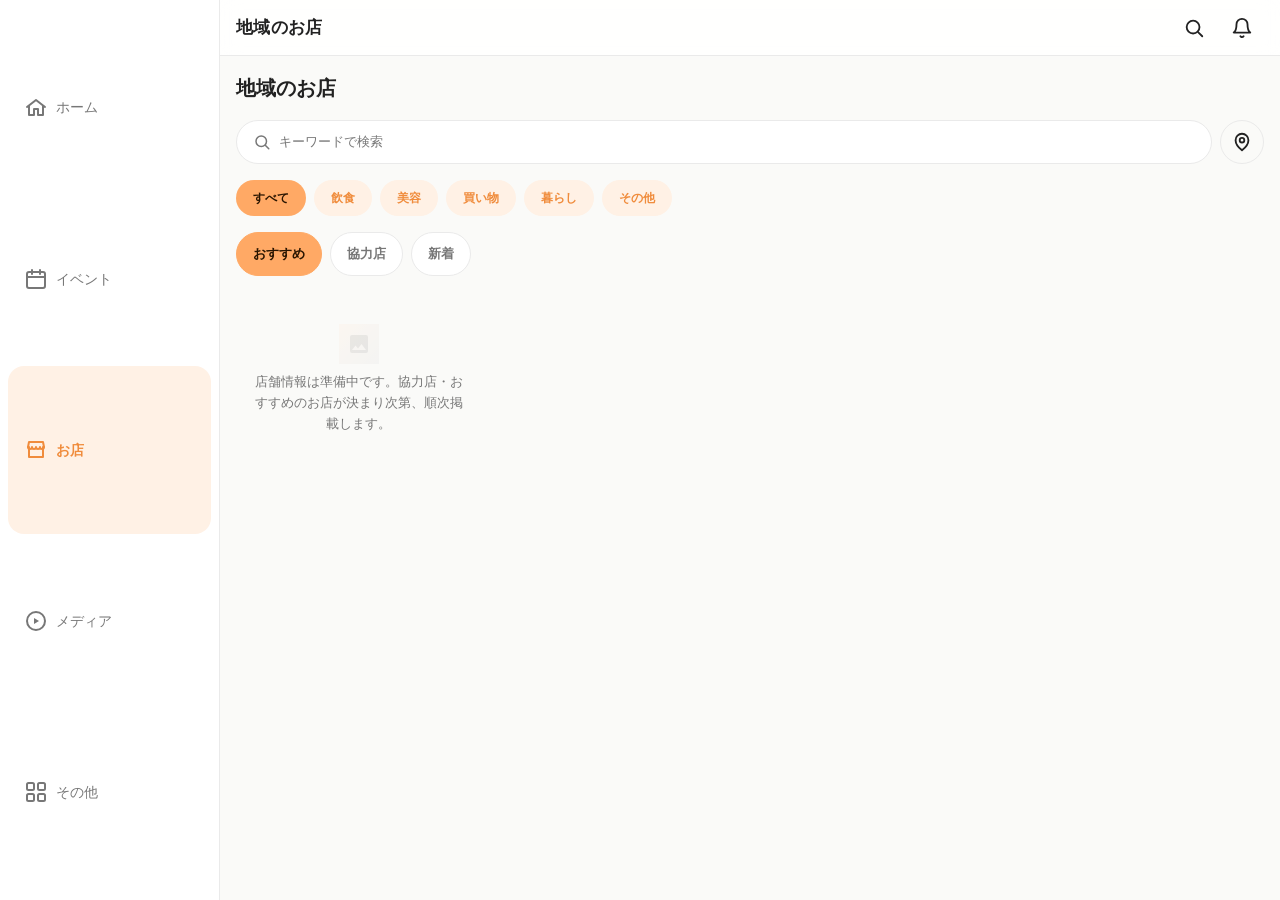
<file: shops/index.html>
<!DOCTYPE html>
<html lang="ja">
<head>
<meta charset="UTF-8">
<meta name="viewport" content="width=device-width, initial-scale=1, viewport-fit=cover">
<title>地域のお店｜H.E. MEDIA</title>
<meta name="description" content="地域のお店を紹介します。飲食、美容、買い物、暮らしなどのお店を順次掲載します。">
<meta name="theme-color" content="#FFA965">
<link rel="canonical" href="https://media.he-company.com/shops/">
<meta property="og:type" content="website">
<meta property="og:title" content="地域のお店｜H.E. MEDIA">
<meta property="og:description" content="地域のお店を紹介します。飲食、美容、買い物、暮らしなどのお店を順次掲載します。">
<meta property="og:url" content="https://media.he-company.com/shops/">
<meta property="og:image" content="https://media.he-company.com/assets/icons/icon-512.png">
<meta property="og:locale" content="ja_JP">
<link rel="icon" href="/assets/icons/icon-192.png">
<link rel="apple-touch-icon" href="/assets/icons/icon-192.png">
<link rel="manifest" href="/manifest.webmanifest">
<link rel="stylesheet" href="/assets/css/base.css">
<link rel="stylesheet" href="/assets/css/components.css">
<link rel="stylesheet" href="/assets/css/pages.css">
</head>
<body data-page="shops">

<header class="app-header">
  <div class="app-header__left">
    <span class="app-header__title">地域のお店</span>
  </div>
  <div class="app-header__right">
    <button type="button" class="icon-btn" data-search-open aria-label="検索">
      <svg viewBox="0 0 24 24" fill="none" stroke="currentColor" stroke-width="2" stroke-linecap="round" stroke-linejoin="round" aria-hidden="true"><circle cx="11" cy="11" r="7"/><path d="M21 21l-4.3-4.3"/></svg>
    </button>
    <button type="button" class="icon-btn" data-coming-soon="通知機能は準備中です" aria-label="通知">
      <svg viewBox="0 0 24 24" fill="none" stroke="currentColor" stroke-width="2" stroke-linecap="round" stroke-linejoin="round" aria-hidden="true"><path d="M18 8a6 6 0 0 0-12 0c0 7-3 9-3 9h18s-3-2-3-9"/><path d="M13.7 21a2 2 0 0 1-3.4 0"/></svg>
    </button>
  </div>
</header>

<main class="app-main">
  <h1 class="page-title">地域のお店</h1>

  <div class="filter-bar">
    <button type="button" class="filter-bar__field" data-search-open aria-label="キーワードで検索">
      <svg viewBox="0 0 24 24" fill="none" stroke="currentColor" stroke-width="2" stroke-linecap="round" stroke-linejoin="round" aria-hidden="true"><circle cx="11" cy="11" r="7"/><path d="M21 21l-4.3-4.3"/></svg>
      <span>キーワードで検索</span>
    </button>
    <button type="button" class="icon-btn" style="border:1px solid var(--color-border);" data-coming-soon="エリアでの絞り込みは準備中です" aria-label="エリアで絞り込む">
      <svg viewBox="0 0 24 24" fill="none" stroke="currentColor" stroke-width="2" stroke-linecap="round" stroke-linejoin="round" aria-hidden="true"><path d="M12 21s-7-5.5-7-11a7 7 0 0 1 14 0c0 5.5-7 11-7 11z"/><circle cx="12" cy="10" r="2.5"/></svg>
    </button>
  </div>

  <div class="filter-chips" data-filter-chips role="group" aria-label="カテゴリーで絞り込む">
    <button type="button" class="filter-chip is-active" data-filter-value="all">すべて</button>
    <button type="button" class="filter-chip" data-filter-value="food">飲食</button>
    <button type="button" class="filter-chip" data-filter-value="beauty">美容</button>
    <button type="button" class="filter-chip" data-filter-value="shopping">買い物</button>
    <button type="button" class="filter-chip" data-filter-value="life">暮らし</button>
    <button type="button" class="filter-chip" data-filter-value="other">その他</button>
  </div>

  <div class="tabs" data-page-tabs data-tabs role="tablist" aria-label="表示切り替え">
    <button type="button" class="tab is-active" data-tab-value="recommend" role="tab" aria-selected="true">おすすめ</button>
    <button type="button" class="tab" data-tab-value="partner" role="tab" aria-selected="false">協力店</button>
    <button type="button" class="tab" data-tab-value="new" role="tab" aria-selected="false">新着</button>
  </div>

  <div data-panel="recommend">
    <div class="card-grid shops-grid" data-shop-list></div>
  </div>
  <div data-panel="partner" hidden>
    <div class="empty-state">
      <span class="empty-state__icon placeholder-image" aria-hidden="true"></span>
      <p>協力店情報は準備中です。決まり次第、順次掲載します。</p>
    </div>
  </div>
  <div data-panel="new" hidden>
    <div class="empty-state">
      <span class="empty-state__icon placeholder-image" aria-hidden="true"></span>
      <p>新着店舗情報は準備中です。決まり次第、順次掲載します。</p>
    </div>
  </div>
</main>

<nav class="bottom-nav" aria-label="メインナビゲーション">
  <a href="/" class="bottom-nav__item" data-nav-match="/" aria-label="ホーム">
    <svg viewBox="0 0 24 24" fill="none" stroke="currentColor" stroke-width="2" stroke-linecap="round" stroke-linejoin="round" aria-hidden="true"><path d="M3 11l9-7 9 7"/><path d="M5 10v9h5v-6h4v6h5v-9"/></svg>
    <span>ホーム</span>
  </a>
  <a href="/events/" class="bottom-nav__item" data-nav-match="/events/" aria-label="イベント">
    <svg viewBox="0 0 24 24" fill="none" stroke="currentColor" stroke-width="2" stroke-linecap="round" stroke-linejoin="round" aria-hidden="true"><rect x="3" y="5" width="18" height="16" rx="2"/><path d="M16 3v4M8 3v4M3 10h18"/></svg>
    <span>イベント</span>
  </a>
  <a href="/shops/" class="bottom-nav__item" data-nav-match="/shops/" aria-label="お店">
    <svg viewBox="0 0 24 24" fill="none" stroke="currentColor" stroke-width="2" stroke-linecap="round" stroke-linejoin="round" aria-hidden="true"><path d="M4 9l1-5h14l1 5"/><path d="M4 9a2 2 0 0 0 4 0 2 2 0 0 0 4 0 2 2 0 0 0 4 0 2 2 0 0 0 4 0"/><path d="M5 9v10h14V9"/></svg>
    <span>お店</span>
  </a>
  <a href="/media/" class="bottom-nav__item" data-nav-match="/media/" aria-label="メディア">
    <svg viewBox="0 0 24 24" fill="none" stroke="currentColor" stroke-width="2" stroke-linecap="round" stroke-linejoin="round" aria-hidden="true"><circle cx="12" cy="12" r="9"/><path d="M10 9l5 3-5 3z" fill="currentColor" stroke="none"/></svg>
    <span>メディア</span>
  </a>
  <a href="/more/" class="bottom-nav__item" data-nav-match="/more/" aria-label="その他">
    <svg viewBox="0 0 24 24" fill="none" stroke="currentColor" stroke-width="2" stroke-linecap="round" stroke-linejoin="round" aria-hidden="true"><rect x="3" y="3" width="7" height="7" rx="1.5"/><rect x="14" y="3" width="7" height="7" rx="1.5"/><rect x="3" y="14" width="7" height="7" rx="1.5"/><rect x="14" y="14" width="7" height="7" rx="1.5"/></svg>
    <span>その他</span>
  </a>
</nav>

<div class="modal-overlay" data-search-modal aria-hidden="true">
  <div class="modal" role="dialog" aria-modal="true" aria-label="検索">
    <div class="modal__header">
      <h2 class="modal__title">検索</h2>
      <button type="button" class="icon-btn" data-search-close aria-label="閉じる">
        <svg viewBox="0 0 24 24" fill="none" stroke="currentColor" stroke-width="2" stroke-linecap="round" stroke-linejoin="round" aria-hidden="true"><path d="M6 6l12 12M18 6L6 18"/></svg>
      </button>
    </div>
    <input type="text" class="modal__input" placeholder="お店を検索" aria-label="検索キーワード">
    <p class="modal__note">検索機能は現在準備中です。近日公開予定です。</p>
  </div>
</div>

<div class="toast" data-toast role="status" aria-live="polite"></div>

<script src="/assets/js/data.js"></script>
<script src="/assets/js/ui.js"></script>
<script src="/assets/js/app.js"></script>
</body>
</html>
</file>
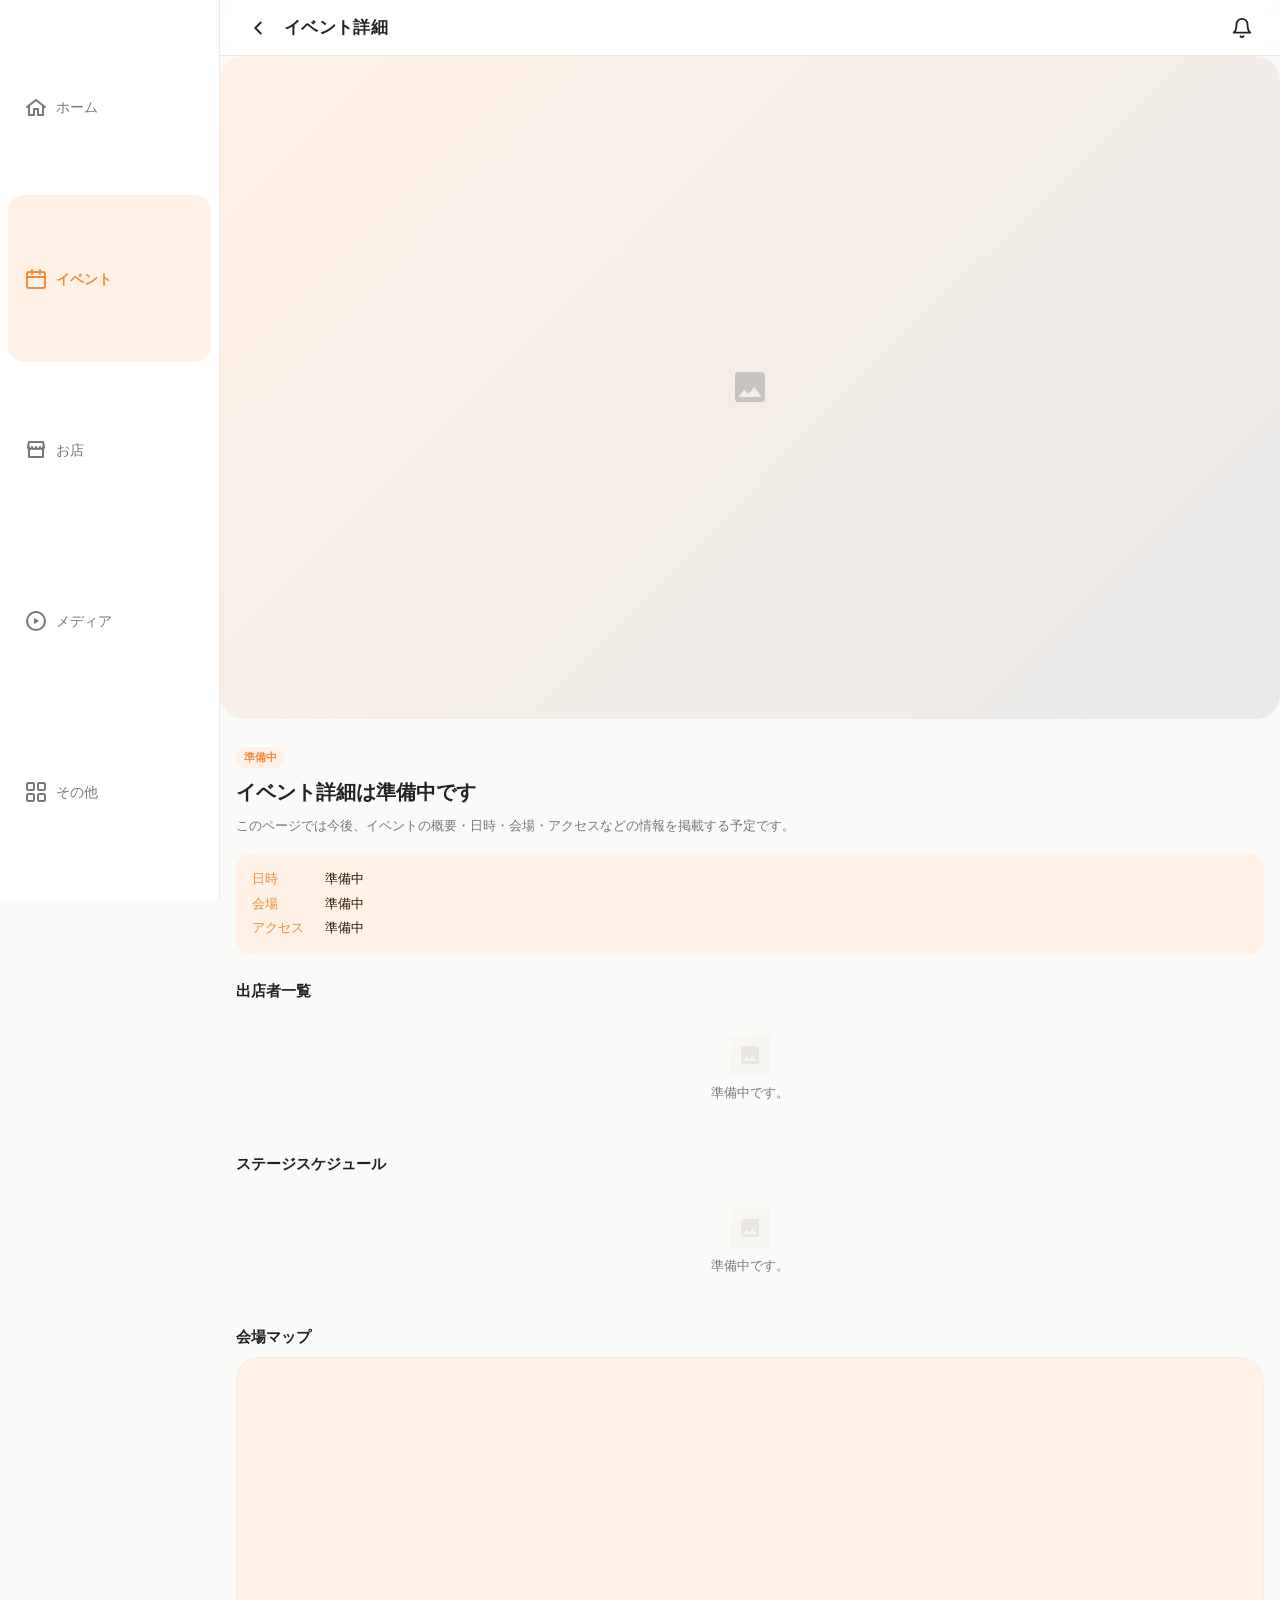
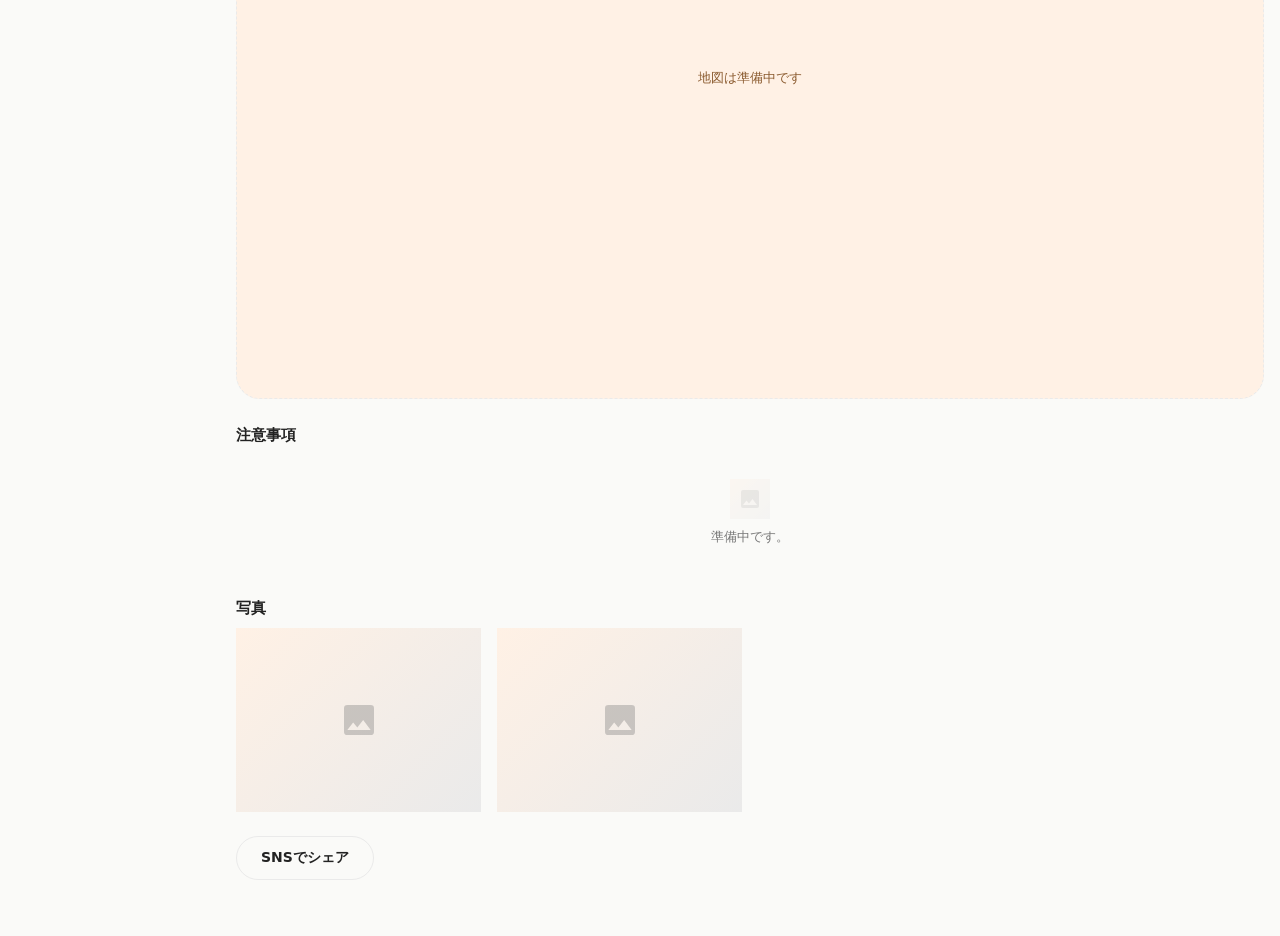
<file: events/detail/index.html>
<!DOCTYPE html>
<html lang="ja">
<head>
<meta charset="UTF-8">
<meta name="viewport" content="width=device-width, initial-scale=1, viewport-fit=cover">
<title>イベント詳細（準備中）｜H.E. MEDIA</title>
<meta name="description" content="イベント詳細ページは準備中です。">
<meta name="theme-color" content="#FFA965">
<meta name="robots" content="noindex, nofollow">
<link rel="canonical" href="https://media.he-company.com/events/detail/">
<link rel="icon" href="/assets/icons/icon-192.png">
<link rel="apple-touch-icon" href="/assets/icons/icon-192.png">
<link rel="manifest" href="/manifest.webmanifest">
<link rel="stylesheet" href="/assets/css/base.css">
<link rel="stylesheet" href="/assets/css/components.css">
<link rel="stylesheet" href="/assets/css/pages.css">
</head>
<body data-page="event-detail">

<header class="app-header">
  <div class="app-header__left">
    <button type="button" class="icon-btn" data-back-button aria-label="戻る">
      <svg viewBox="0 0 24 24" fill="none" stroke="currentColor" stroke-width="2" stroke-linecap="round" stroke-linejoin="round" aria-hidden="true"><path d="M15 18l-6-6 6-6"/></svg>
    </button>
    <span class="app-header__title">イベント詳細</span>
  </div>
  <div class="app-header__right">
    <button type="button" class="icon-btn" data-coming-soon="通知機能は準備中です" aria-label="通知">
      <svg viewBox="0 0 24 24" fill="none" stroke="currentColor" stroke-width="2" stroke-linecap="round" stroke-linejoin="round" aria-hidden="true"><path d="M18 8a6 6 0 0 0-12 0c0 7-3 9-3 9h18s-3-2-3-9"/><path d="M13.7 21a2 2 0 0 1-3.4 0"/></svg>
    </button>
  </div>
</header>

<main class="app-main">
  <div class="placeholder-image detail-hero ratio-16-9"></div>
  <div class="detail-body">
    <span class="badge">準備中</span>
    <h1 class="detail-title">イベント詳細は準備中です</h1>
    <p class="detail-lead">このページでは今後、イベントの概要・日時・会場・アクセスなどの情報を掲載する予定です。</p>

    <ul class="detail-meta-list">
      <li><span>日時</span><span>準備中</span></li>
      <li><span>会場</span><span>準備中</span></li>
      <li><span>アクセス</span><span>準備中</span></li>
    </ul>

    <section class="detail-section">
      <h2>出店者一覧</h2>
      <div class="empty-state empty-state--inline">
        <span class="empty-state__icon placeholder-image" aria-hidden="true"></span>
        <p>準備中です。</p>
      </div>
    </section>

    <section class="detail-section">
      <h2>ステージスケジュール</h2>
      <div class="empty-state empty-state--inline">
        <span class="empty-state__icon placeholder-image" aria-hidden="true"></span>
        <p>準備中です。</p>
      </div>
    </section>

    <section class="detail-section">
      <h2>会場マップ</h2>
      <div class="map-frame" style="margin:0;">
        <span>地図は準備中です</span>
      </div>
    </section>

    <section class="detail-section">
      <h2>注意事項</h2>
      <div class="empty-state empty-state--inline">
        <span class="empty-state__icon placeholder-image" aria-hidden="true"></span>
        <p>準備中です。</p>
      </div>
    </section>

    <section class="detail-section">
      <h2>写真</h2>
      <div class="card-grid" style="padding:0;">
        <div class="placeholder-image ratio-4-3"></div>
        <div class="placeholder-image ratio-4-3"></div>
      </div>
    </section>

    <div class="share-row">
      <button type="button" class="btn btn-outline" data-coming-soon="SNSでの共有は準備中です" aria-label="SNSで共有する">SNSでシェア</button>
    </div>
  </div>
</main>

<nav class="bottom-nav" aria-label="メインナビゲーション">
  <a href="/" class="bottom-nav__item" data-nav-match="/" aria-label="ホーム">
    <svg viewBox="0 0 24 24" fill="none" stroke="currentColor" stroke-width="2" stroke-linecap="round" stroke-linejoin="round" aria-hidden="true"><path d="M3 11l9-7 9 7"/><path d="M5 10v9h5v-6h4v6h5v-9"/></svg>
    <span>ホーム</span>
  </a>
  <a href="/events/" class="bottom-nav__item" data-nav-match="/events/" aria-label="イベント">
    <svg viewBox="0 0 24 24" fill="none" stroke="currentColor" stroke-width="2" stroke-linecap="round" stroke-linejoin="round" aria-hidden="true"><rect x="3" y="5" width="18" height="16" rx="2"/><path d="M16 3v4M8 3v4M3 10h18"/></svg>
    <span>イベント</span>
  </a>
  <a href="/shops/" class="bottom-nav__item" data-nav-match="/shops/" aria-label="お店">
    <svg viewBox="0 0 24 24" fill="none" stroke="currentColor" stroke-width="2" stroke-linecap="round" stroke-linejoin="round" aria-hidden="true"><path d="M4 9l1-5h14l1 5"/><path d="M4 9a2 2 0 0 0 4 0 2 2 0 0 0 4 0 2 2 0 0 0 4 0 2 2 0 0 0 4 0"/><path d="M5 9v10h14V9"/></svg>
    <span>お店</span>
  </a>
  <a href="/media/" class="bottom-nav__item" data-nav-match="/media/" aria-label="メディア">
    <svg viewBox="0 0 24 24" fill="none" stroke="currentColor" stroke-width="2" stroke-linecap="round" stroke-linejoin="round" aria-hidden="true"><circle cx="12" cy="12" r="9"/><path d="M10 9l5 3-5 3z" fill="currentColor" stroke="none"/></svg>
    <span>メディア</span>
  </a>
  <a href="/more/" class="bottom-nav__item" data-nav-match="/more/" aria-label="その他">
    <svg viewBox="0 0 24 24" fill="none" stroke="currentColor" stroke-width="2" stroke-linecap="round" stroke-linejoin="round" aria-hidden="true"><rect x="3" y="3" width="7" height="7" rx="1.5"/><rect x="14" y="3" width="7" height="7" rx="1.5"/><rect x="3" y="14" width="7" height="7" rx="1.5"/><rect x="14" y="14" width="7" height="7" rx="1.5"/></svg>
    <span>その他</span>
  </a>
</nav>

<div class="toast" data-toast role="status" aria-live="polite"></div>

<script src="/assets/js/data.js"></script>
<script src="/assets/js/ui.js"></script>
<script src="/assets/js/app.js"></script>
</body>
</html>
</file>
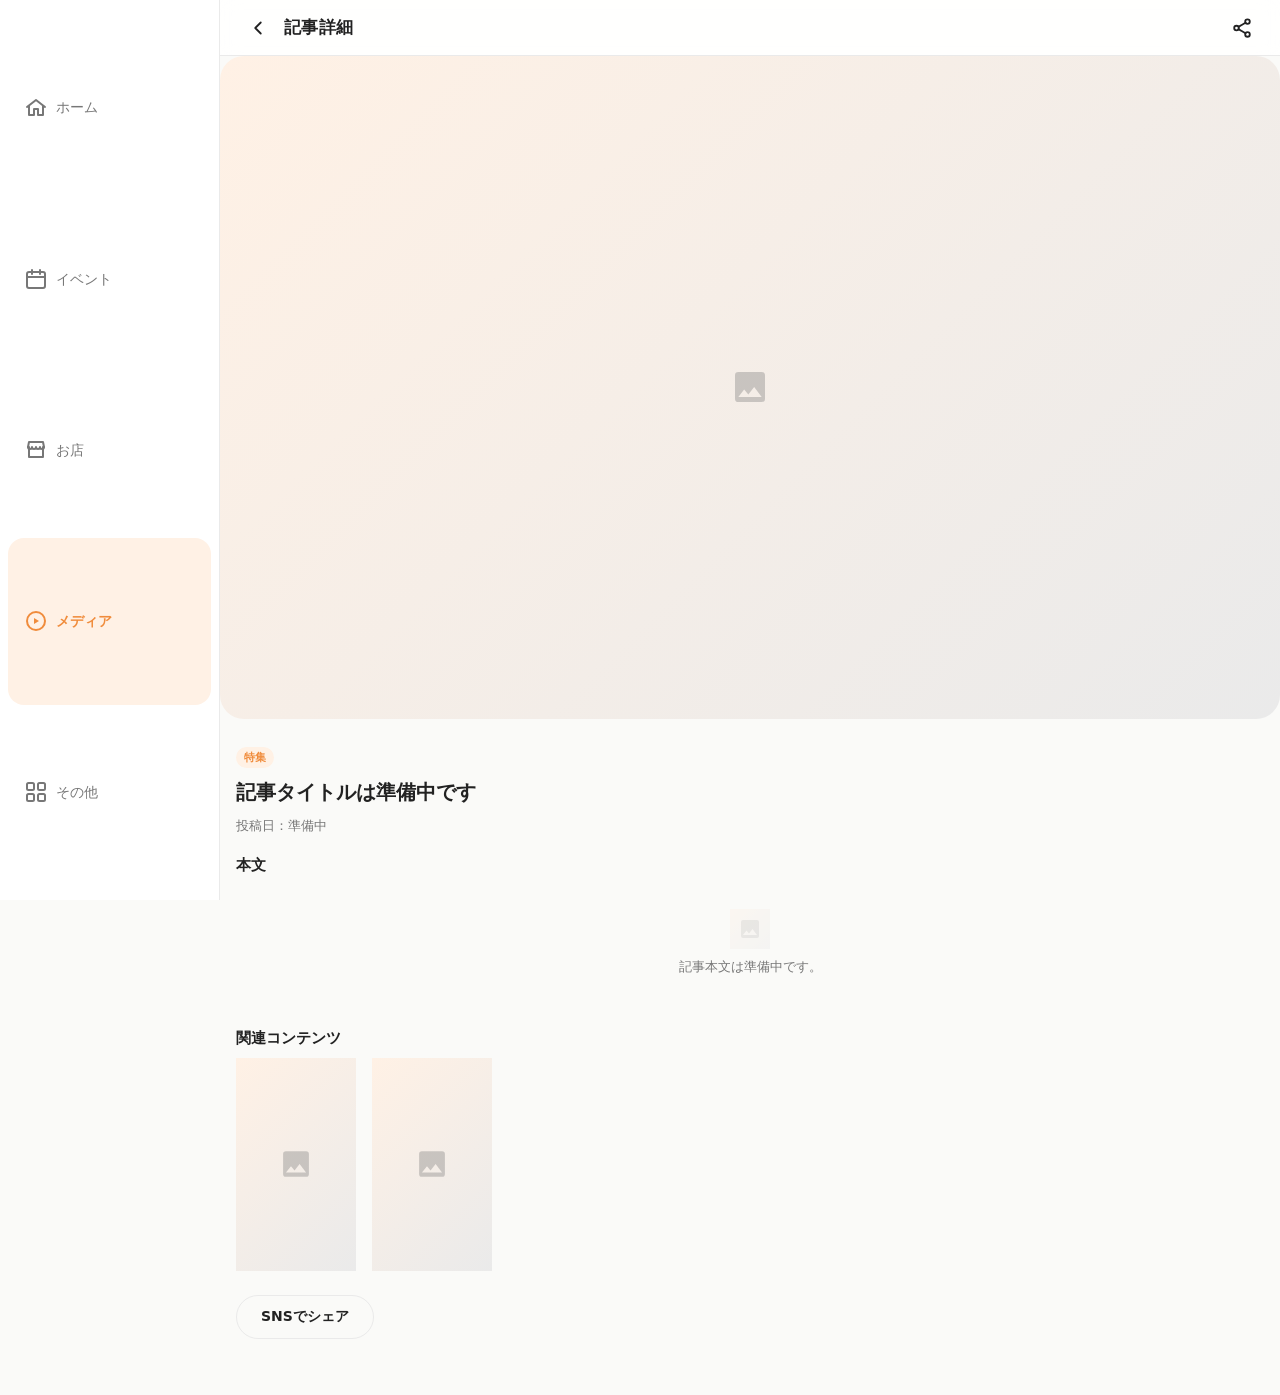
<file: media/article/index.html>
<!DOCTYPE html>
<html lang="ja">
<head>
<meta charset="UTF-8">
<meta name="viewport" content="width=device-width, initial-scale=1, viewport-fit=cover">
<title>記事詳細（準備中）｜H.E. MEDIA</title>
<meta name="description" content="記事詳細ページは準備中です。">
<meta name="theme-color" content="#FFA965">
<meta name="robots" content="noindex, nofollow">
<link rel="canonical" href="https://media.he-company.com/media/article/">
<link rel="icon" href="/assets/icons/icon-192.png">
<link rel="apple-touch-icon" href="/assets/icons/icon-192.png">
<link rel="manifest" href="/manifest.webmanifest">
<link rel="stylesheet" href="/assets/css/base.css">
<link rel="stylesheet" href="/assets/css/components.css">
<link rel="stylesheet" href="/assets/css/pages.css">
</head>
<body data-page="media-article">

<header class="app-header">
  <div class="app-header__left">
    <button type="button" class="icon-btn" data-back-button aria-label="戻る">
      <svg viewBox="0 0 24 24" fill="none" stroke="currentColor" stroke-width="2" stroke-linecap="round" stroke-linejoin="round" aria-hidden="true"><path d="M15 18l-6-6 6-6"/></svg>
    </button>
    <span class="app-header__title">記事詳細</span>
  </div>
  <div class="app-header__right">
    <button type="button" class="icon-btn" data-coming-soon="SNSでの共有は準備中です" aria-label="共有">
      <svg viewBox="0 0 24 24" fill="none" stroke="currentColor" stroke-width="2" stroke-linecap="round" stroke-linejoin="round" aria-hidden="true"><circle cx="18" cy="5" r="2.5"/><circle cx="6" cy="12" r="2.5"/><circle cx="18" cy="19" r="2.5"/><path d="M8.2 10.8l7.6-4.6M8.2 13.2l7.6 4.6"/></svg>
    </button>
  </div>
</header>

<main class="app-main">
  <div class="placeholder-image detail-hero ratio-16-9"></div>
  <div class="detail-body">
    <span class="badge">特集</span>
    <h1 class="detail-title">記事タイトルは準備中です</h1>
    <p class="detail-lead">投稿日：準備中</p>

    <section class="detail-section">
      <h2>本文</h2>
      <div class="empty-state empty-state--inline">
        <span class="empty-state__icon placeholder-image" aria-hidden="true"></span>
        <p>記事本文は準備中です。</p>
      </div>
    </section>

    <section class="detail-section">
      <h2>関連コンテンツ</h2>
      <div class="scroll-row" style="margin:0;padding:0;">
        <div class="placeholder-image ratio-9-16" style="width:120px;"></div>
        <div class="placeholder-image ratio-9-16" style="width:120px;"></div>
      </div>
    </section>

    <div class="share-row">
      <button type="button" class="btn btn-outline" data-coming-soon="SNSでの共有は準備中です" aria-label="SNSで共有する">SNSでシェア</button>
    </div>
  </div>
</main>

<nav class="bottom-nav" aria-label="メインナビゲーション">
  <a href="/" class="bottom-nav__item" data-nav-match="/" aria-label="ホーム">
    <svg viewBox="0 0 24 24" fill="none" stroke="currentColor" stroke-width="2" stroke-linecap="round" stroke-linejoin="round" aria-hidden="true"><path d="M3 11l9-7 9 7"/><path d="M5 10v9h5v-6h4v6h5v-9"/></svg>
    <span>ホーム</span>
  </a>
  <a href="/events/" class="bottom-nav__item" data-nav-match="/events/" aria-label="イベント">
    <svg viewBox="0 0 24 24" fill="none" stroke="currentColor" stroke-width="2" stroke-linecap="round" stroke-linejoin="round" aria-hidden="true"><rect x="3" y="5" width="18" height="16" rx="2"/><path d="M16 3v4M8 3v4M3 10h18"/></svg>
    <span>イベント</span>
  </a>
  <a href="/shops/" class="bottom-nav__item" data-nav-match="/shops/" aria-label="お店">
    <svg viewBox="0 0 24 24" fill="none" stroke="currentColor" stroke-width="2" stroke-linecap="round" stroke-linejoin="round" aria-hidden="true"><path d="M4 9l1-5h14l1 5"/><path d="M4 9a2 2 0 0 0 4 0 2 2 0 0 0 4 0 2 2 0 0 0 4 0 2 2 0 0 0 4 0"/><path d="M5 9v10h14V9"/></svg>
    <span>お店</span>
  </a>
  <a href="/media/" class="bottom-nav__item" data-nav-match="/media/" aria-label="メディア">
    <svg viewBox="0 0 24 24" fill="none" stroke="currentColor" stroke-width="2" stroke-linecap="round" stroke-linejoin="round" aria-hidden="true"><circle cx="12" cy="12" r="9"/><path d="M10 9l5 3-5 3z" fill="currentColor" stroke="none"/></svg>
    <span>メディア</span>
  </a>
  <a href="/more/" class="bottom-nav__item" data-nav-match="/more/" aria-label="その他">
    <svg viewBox="0 0 24 24" fill="none" stroke="currentColor" stroke-width="2" stroke-linecap="round" stroke-linejoin="round" aria-hidden="true"><rect x="3" y="3" width="7" height="7" rx="1.5"/><rect x="14" y="3" width="7" height="7" rx="1.5"/><rect x="3" y="14" width="7" height="7" rx="1.5"/><rect x="14" y="14" width="7" height="7" rx="1.5"/></svg>
    <span>その他</span>
  </a>
</nav>

<div class="toast" data-toast role="status" aria-live="polite"></div>

<script src="/assets/js/data.js"></script>
<script src="/assets/js/ui.js"></script>
<script src="/assets/js/app.js"></script>
</body>
</html>
</file>
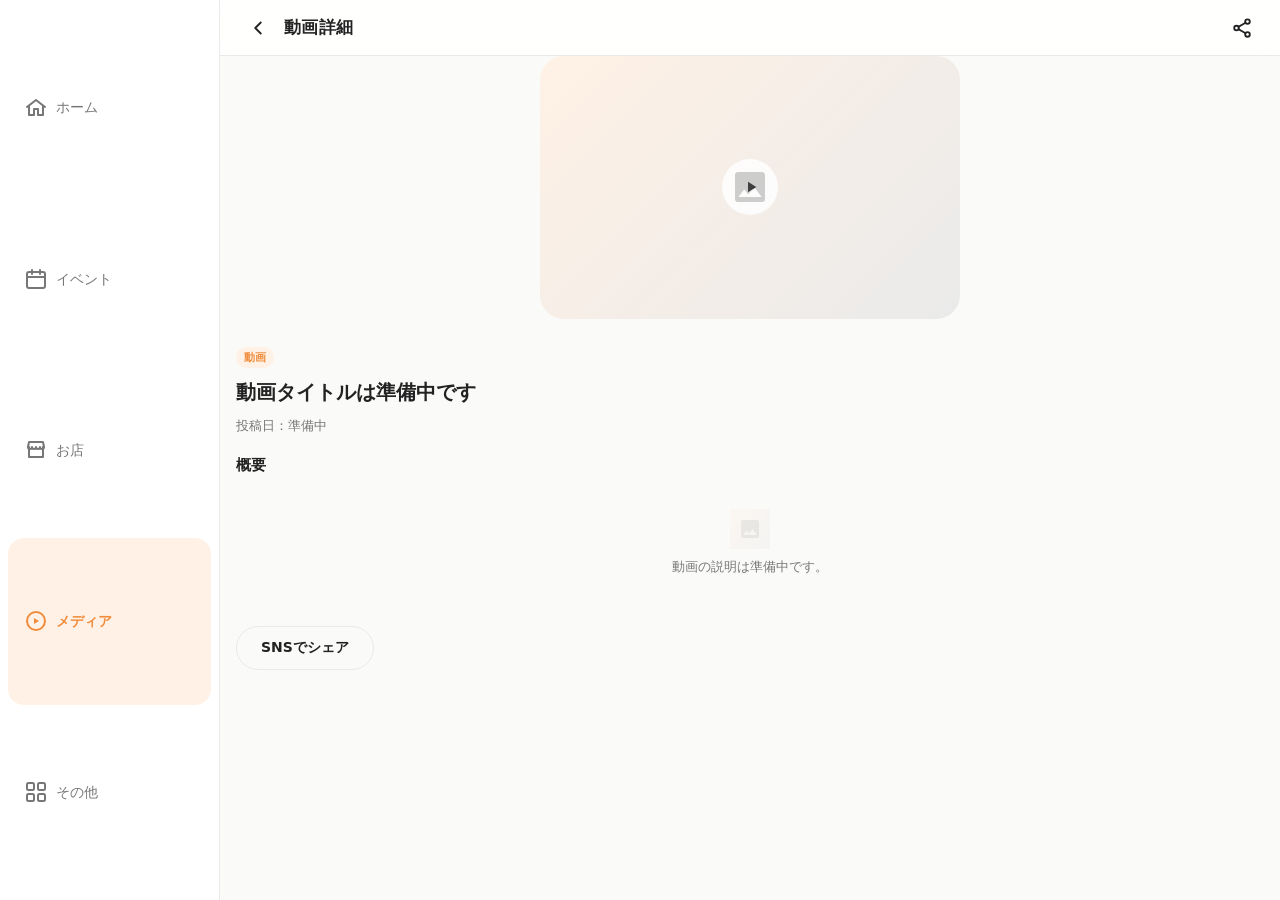
<file: media/video/index.html>
<!DOCTYPE html>
<html lang="ja">
<head>
<meta charset="UTF-8">
<meta name="viewport" content="width=device-width, initial-scale=1, viewport-fit=cover">
<title>動画詳細（準備中）｜H.E. MEDIA</title>
<meta name="description" content="動画詳細ページは準備中です。">
<meta name="theme-color" content="#FFA965">
<meta name="robots" content="noindex, nofollow">
<link rel="canonical" href="https://media.he-company.com/media/video/">
<link rel="icon" href="/assets/icons/icon-192.png">
<link rel="apple-touch-icon" href="/assets/icons/icon-192.png">
<link rel="manifest" href="/manifest.webmanifest">
<link rel="stylesheet" href="/assets/css/base.css">
<link rel="stylesheet" href="/assets/css/components.css">
<link rel="stylesheet" href="/assets/css/pages.css">
</head>
<body data-page="media-video">

<header class="app-header">
  <div class="app-header__left">
    <button type="button" class="icon-btn" data-back-button aria-label="戻る">
      <svg viewBox="0 0 24 24" fill="none" stroke="currentColor" stroke-width="2" stroke-linecap="round" stroke-linejoin="round" aria-hidden="true"><path d="M15 18l-6-6 6-6"/></svg>
    </button>
    <span class="app-header__title">動画詳細</span>
  </div>
  <div class="app-header__right">
    <button type="button" class="icon-btn" data-coming-soon="SNSでの共有は準備中です" aria-label="共有">
      <svg viewBox="0 0 24 24" fill="none" stroke="currentColor" stroke-width="2" stroke-linecap="round" stroke-linejoin="round" aria-hidden="true"><circle cx="18" cy="5" r="2.5"/><circle cx="6" cy="12" r="2.5"/><circle cx="18" cy="19" r="2.5"/><path d="M8.2 10.8l7.6-4.6M8.2 13.2l7.6 4.6"/></svg>
    </button>
  </div>
</header>

<main class="app-main">
  <div class="placeholder-image detail-hero ratio-9-16" style="max-width:420px;margin:0 auto;">
    <span class="media-card__play" style="width:56px;height:56px;">
      <svg viewBox="0 0 24 24" width="24" height="24" aria-hidden="true"><path d="M8 5v14l11-7z"/></svg>
    </span>
  </div>
  <div class="detail-body">
    <span class="badge">動画</span>
    <h1 class="detail-title">動画タイトルは準備中です</h1>
    <p class="detail-lead">投稿日：準備中</p>

    <section class="detail-section">
      <h2>概要</h2>
      <div class="empty-state empty-state--inline">
        <span class="empty-state__icon placeholder-image" aria-hidden="true"></span>
        <p>動画の説明は準備中です。</p>
      </div>
    </section>

    <div class="share-row">
      <button type="button" class="btn btn-outline" data-coming-soon="SNSでの共有は準備中です" aria-label="SNSで共有する">SNSでシェア</button>
    </div>
  </div>
</main>

<nav class="bottom-nav" aria-label="メインナビゲーション">
  <a href="/" class="bottom-nav__item" data-nav-match="/" aria-label="ホーム">
    <svg viewBox="0 0 24 24" fill="none" stroke="currentColor" stroke-width="2" stroke-linecap="round" stroke-linejoin="round" aria-hidden="true"><path d="M3 11l9-7 9 7"/><path d="M5 10v9h5v-6h4v6h5v-9"/></svg>
    <span>ホーム</span>
  </a>
  <a href="/events/" class="bottom-nav__item" data-nav-match="/events/" aria-label="イベント">
    <svg viewBox="0 0 24 24" fill="none" stroke="currentColor" stroke-width="2" stroke-linecap="round" stroke-linejoin="round" aria-hidden="true"><rect x="3" y="5" width="18" height="16" rx="2"/><path d="M16 3v4M8 3v4M3 10h18"/></svg>
    <span>イベント</span>
  </a>
  <a href="/shops/" class="bottom-nav__item" data-nav-match="/shops/" aria-label="お店">
    <svg viewBox="0 0 24 24" fill="none" stroke="currentColor" stroke-width="2" stroke-linecap="round" stroke-linejoin="round" aria-hidden="true"><path d="M4 9l1-5h14l1 5"/><path d="M4 9a2 2 0 0 0 4 0 2 2 0 0 0 4 0 2 2 0 0 0 4 0 2 2 0 0 0 4 0"/><path d="M5 9v10h14V9"/></svg>
    <span>お店</span>
  </a>
  <a href="/media/" class="bottom-nav__item" data-nav-match="/media/" aria-label="メディア">
    <svg viewBox="0 0 24 24" fill="none" stroke="currentColor" stroke-width="2" stroke-linecap="round" stroke-linejoin="round" aria-hidden="true"><circle cx="12" cy="12" r="9"/><path d="M10 9l5 3-5 3z" fill="currentColor" stroke="none"/></svg>
    <span>メディア</span>
  </a>
  <a href="/more/" class="bottom-nav__item" data-nav-match="/more/" aria-label="その他">
    <svg viewBox="0 0 24 24" fill="none" stroke="currentColor" stroke-width="2" stroke-linecap="round" stroke-linejoin="round" aria-hidden="true"><rect x="3" y="3" width="7" height="7" rx="1.5"/><rect x="14" y="3" width="7" height="7" rx="1.5"/><rect x="3" y="14" width="7" height="7" rx="1.5"/><rect x="14" y="14" width="7" height="7" rx="1.5"/></svg>
    <span>その他</span>
  </a>
</nav>

<div class="toast" data-toast role="status" aria-live="polite"></div>

<script src="/assets/js/data.js"></script>
<script src="/assets/js/ui.js"></script>
<script src="/assets/js/app.js"></script>
</body>
</html>
</file>
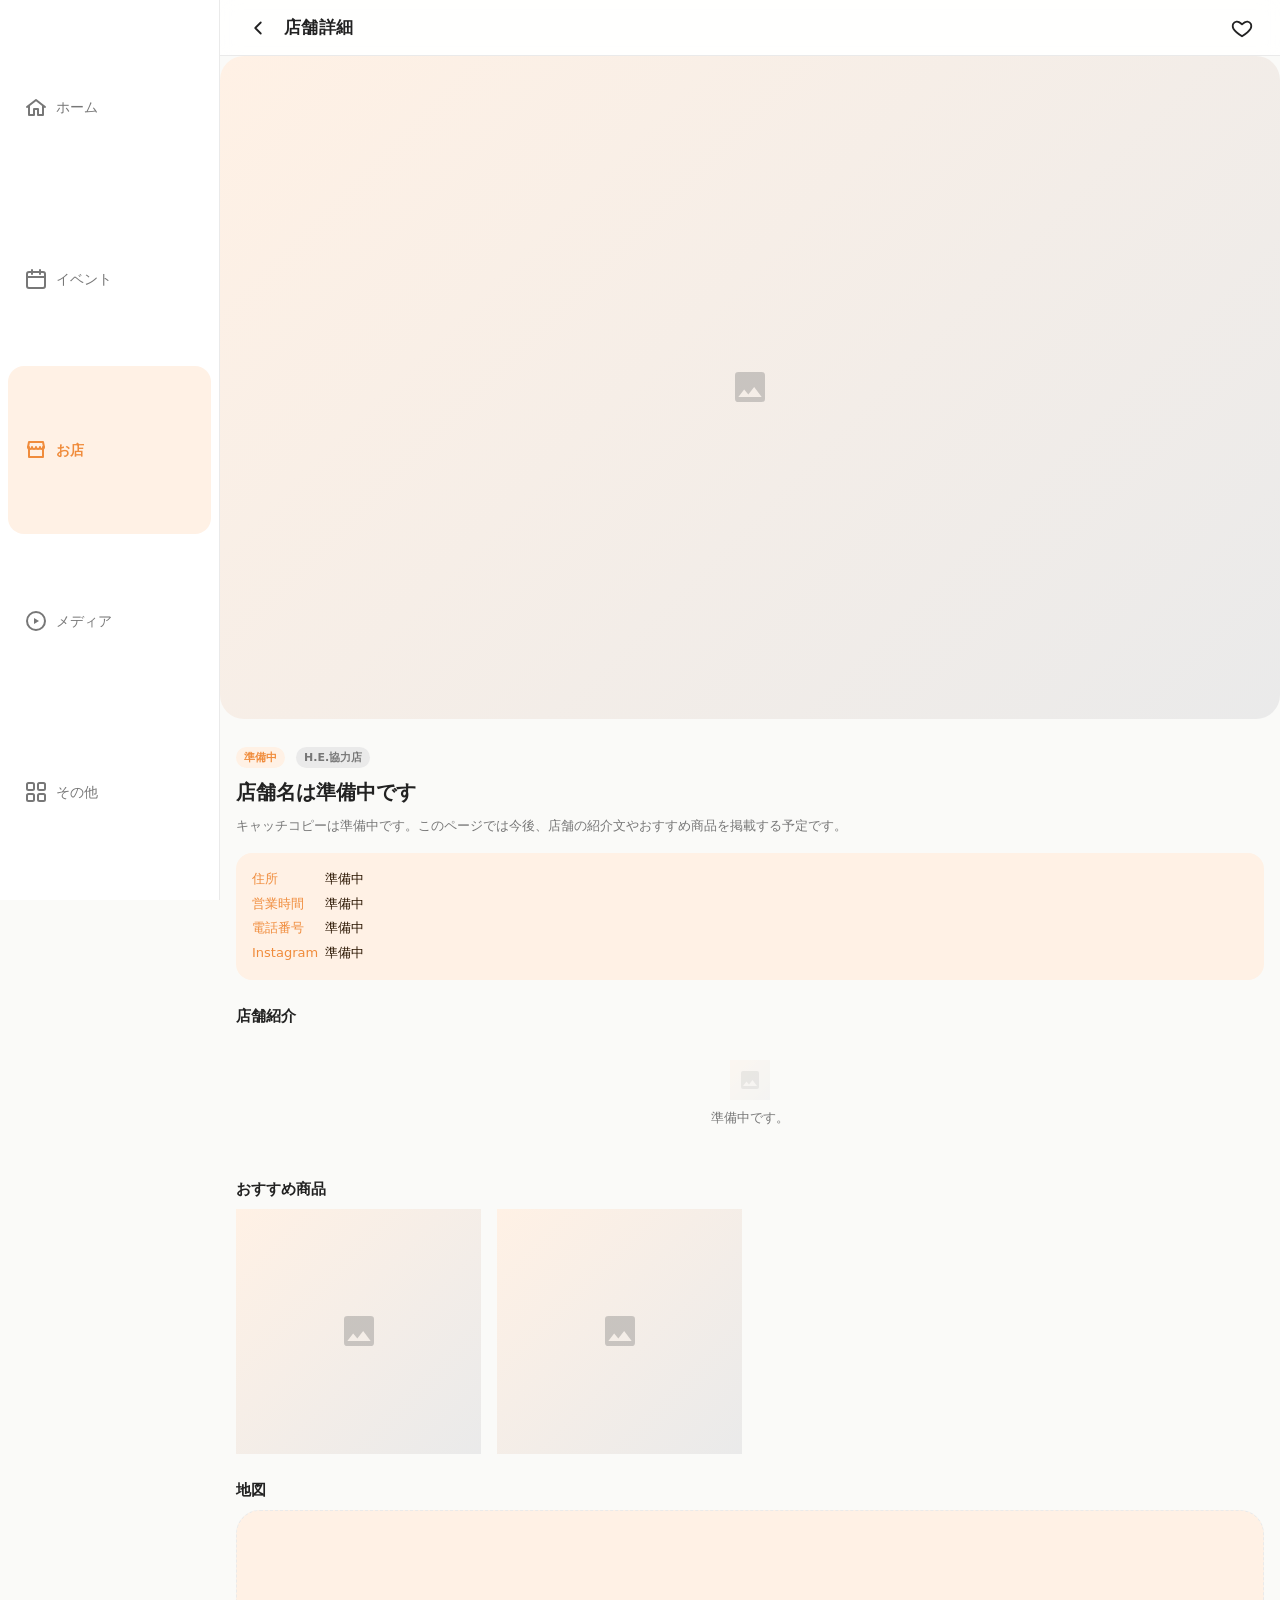
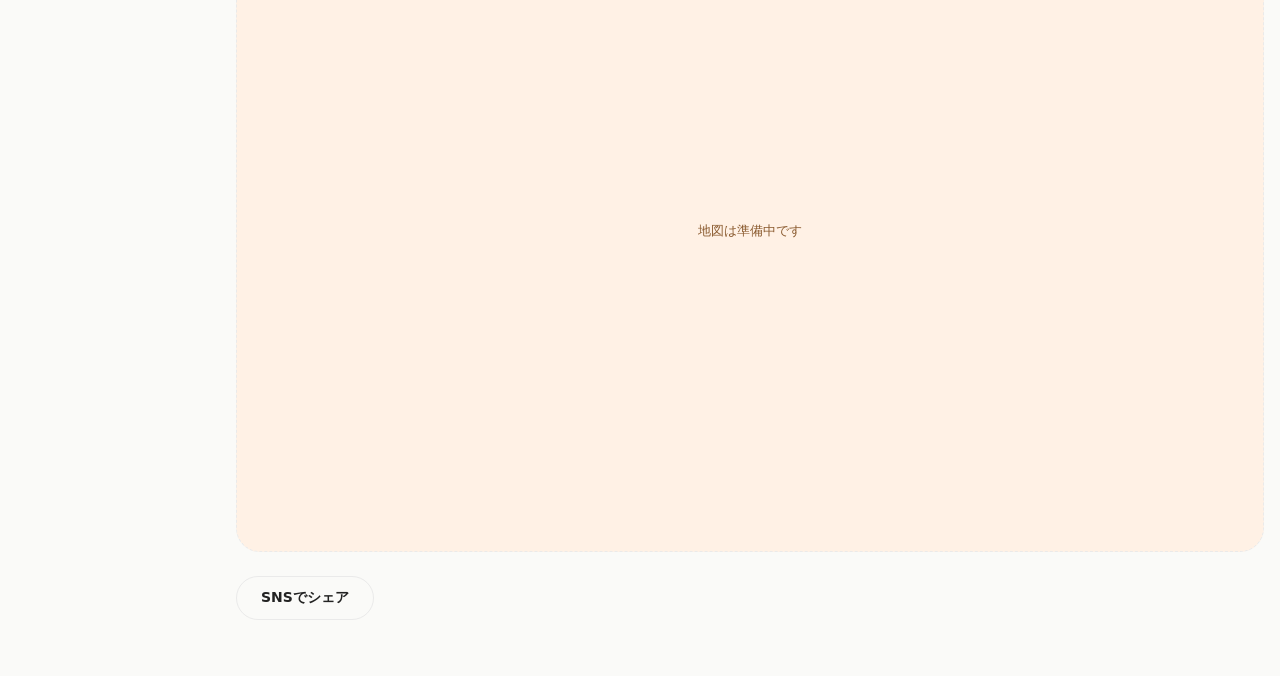
<file: shops/detail/index.html>
<!DOCTYPE html>
<html lang="ja">
<head>
<meta charset="UTF-8">
<meta name="viewport" content="width=device-width, initial-scale=1, viewport-fit=cover">
<title>店舗詳細（準備中）｜H.E. MEDIA</title>
<meta name="description" content="店舗詳細ページは準備中です。">
<meta name="theme-color" content="#FFA965">
<meta name="robots" content="noindex, nofollow">
<link rel="canonical" href="https://media.he-company.com/shops/detail/">
<link rel="icon" href="/assets/icons/icon-192.png">
<link rel="apple-touch-icon" href="/assets/icons/icon-192.png">
<link rel="manifest" href="/manifest.webmanifest">
<link rel="stylesheet" href="/assets/css/base.css">
<link rel="stylesheet" href="/assets/css/components.css">
<link rel="stylesheet" href="/assets/css/pages.css">
</head>
<body data-page="shop-detail">

<header class="app-header">
  <div class="app-header__left">
    <button type="button" class="icon-btn" data-back-button aria-label="戻る">
      <svg viewBox="0 0 24 24" fill="none" stroke="currentColor" stroke-width="2" stroke-linecap="round" stroke-linejoin="round" aria-hidden="true"><path d="M15 18l-6-6 6-6"/></svg>
    </button>
    <span class="app-header__title">店舗詳細</span>
  </div>
  <div class="app-header__right">
    <button type="button" class="icon-btn" data-favorite-id="shop-detail-placeholder" aria-label="お気に入りに追加">
      <svg viewBox="0 0 24 24" fill="none" stroke="currentColor" stroke-width="2" stroke-linecap="round" stroke-linejoin="round" aria-hidden="true"><path d="M12 21s-7-4.35-9.5-8.5C1 9 2.5 5.5 6 5c2-.3 3.7.7 6 3 2.3-2.3 4-3.3 6-3 3.5.5 5 4 3.5 7.5C19 16.65 12 21 12 21z"/></svg>
    </button>
  </div>
</header>

<main class="app-main">
  <div class="placeholder-image detail-hero ratio-16-9"></div>
  <div class="detail-body">
    <span class="badge">準備中</span>
    <span class="badge" style="margin-left:6px;background:var(--color-border);color:var(--color-text-sub);">H.E.協力店</span>
    <h1 class="detail-title">店舗名は準備中です</h1>
    <p class="detail-lead">キャッチコピーは準備中です。このページでは今後、店舗の紹介文やおすすめ商品を掲載する予定です。</p>

    <ul class="detail-meta-list">
      <li><span>住所</span><span>準備中</span></li>
      <li><span>営業時間</span><span>準備中</span></li>
      <li><span>電話番号</span><span>準備中</span></li>
      <li><span>Instagram</span><span>準備中</span></li>
    </ul>

    <section class="detail-section">
      <h2>店舗紹介</h2>
      <div class="empty-state empty-state--inline">
        <span class="empty-state__icon placeholder-image" aria-hidden="true"></span>
        <p>準備中です。</p>
      </div>
    </section>

    <section class="detail-section">
      <h2>おすすめ商品</h2>
      <div class="card-grid" style="padding:0;">
        <div class="placeholder-image ratio-1-1"></div>
        <div class="placeholder-image ratio-1-1"></div>
      </div>
    </section>

    <section class="detail-section">
      <h2>地図</h2>
      <div class="map-frame" style="margin:0;">
        <span>地図は準備中です</span>
      </div>
    </section>

    <div class="share-row">
      <button type="button" class="btn btn-outline" data-coming-soon="SNSでの共有は準備中です" aria-label="SNSで共有する">SNSでシェア</button>
    </div>
  </div>
</main>

<nav class="bottom-nav" aria-label="メインナビゲーション">
  <a href="/" class="bottom-nav__item" data-nav-match="/" aria-label="ホーム">
    <svg viewBox="0 0 24 24" fill="none" stroke="currentColor" stroke-width="2" stroke-linecap="round" stroke-linejoin="round" aria-hidden="true"><path d="M3 11l9-7 9 7"/><path d="M5 10v9h5v-6h4v6h5v-9"/></svg>
    <span>ホーム</span>
  </a>
  <a href="/events/" class="bottom-nav__item" data-nav-match="/events/" aria-label="イベント">
    <svg viewBox="0 0 24 24" fill="none" stroke="currentColor" stroke-width="2" stroke-linecap="round" stroke-linejoin="round" aria-hidden="true"><rect x="3" y="5" width="18" height="16" rx="2"/><path d="M16 3v4M8 3v4M3 10h18"/></svg>
    <span>イベント</span>
  </a>
  <a href="/shops/" class="bottom-nav__item" data-nav-match="/shops/" aria-label="お店">
    <svg viewBox="0 0 24 24" fill="none" stroke="currentColor" stroke-width="2" stroke-linecap="round" stroke-linejoin="round" aria-hidden="true"><path d="M4 9l1-5h14l1 5"/><path d="M4 9a2 2 0 0 0 4 0 2 2 0 0 0 4 0 2 2 0 0 0 4 0 2 2 0 0 0 4 0"/><path d="M5 9v10h14V9"/></svg>
    <span>お店</span>
  </a>
  <a href="/media/" class="bottom-nav__item" data-nav-match="/media/" aria-label="メディア">
    <svg viewBox="0 0 24 24" fill="none" stroke="currentColor" stroke-width="2" stroke-linecap="round" stroke-linejoin="round" aria-hidden="true"><circle cx="12" cy="12" r="9"/><path d="M10 9l5 3-5 3z" fill="currentColor" stroke="none"/></svg>
    <span>メディア</span>
  </a>
  <a href="/more/" class="bottom-nav__item" data-nav-match="/more/" aria-label="その他">
    <svg viewBox="0 0 24 24" fill="none" stroke="currentColor" stroke-width="2" stroke-linecap="round" stroke-linejoin="round" aria-hidden="true"><rect x="3" y="3" width="7" height="7" rx="1.5"/><rect x="14" y="3" width="7" height="7" rx="1.5"/><rect x="3" y="14" width="7" height="7" rx="1.5"/><rect x="14" y="14" width="7" height="7" rx="1.5"/></svg>
    <span>その他</span>
  </a>
</nav>

<div class="toast" data-toast role="status" aria-live="polite"></div>

<script src="/assets/js/data.js"></script>
<script src="/assets/js/ui.js"></script>
<script src="/assets/js/app.js"></script>
</body>
</html>
</file>
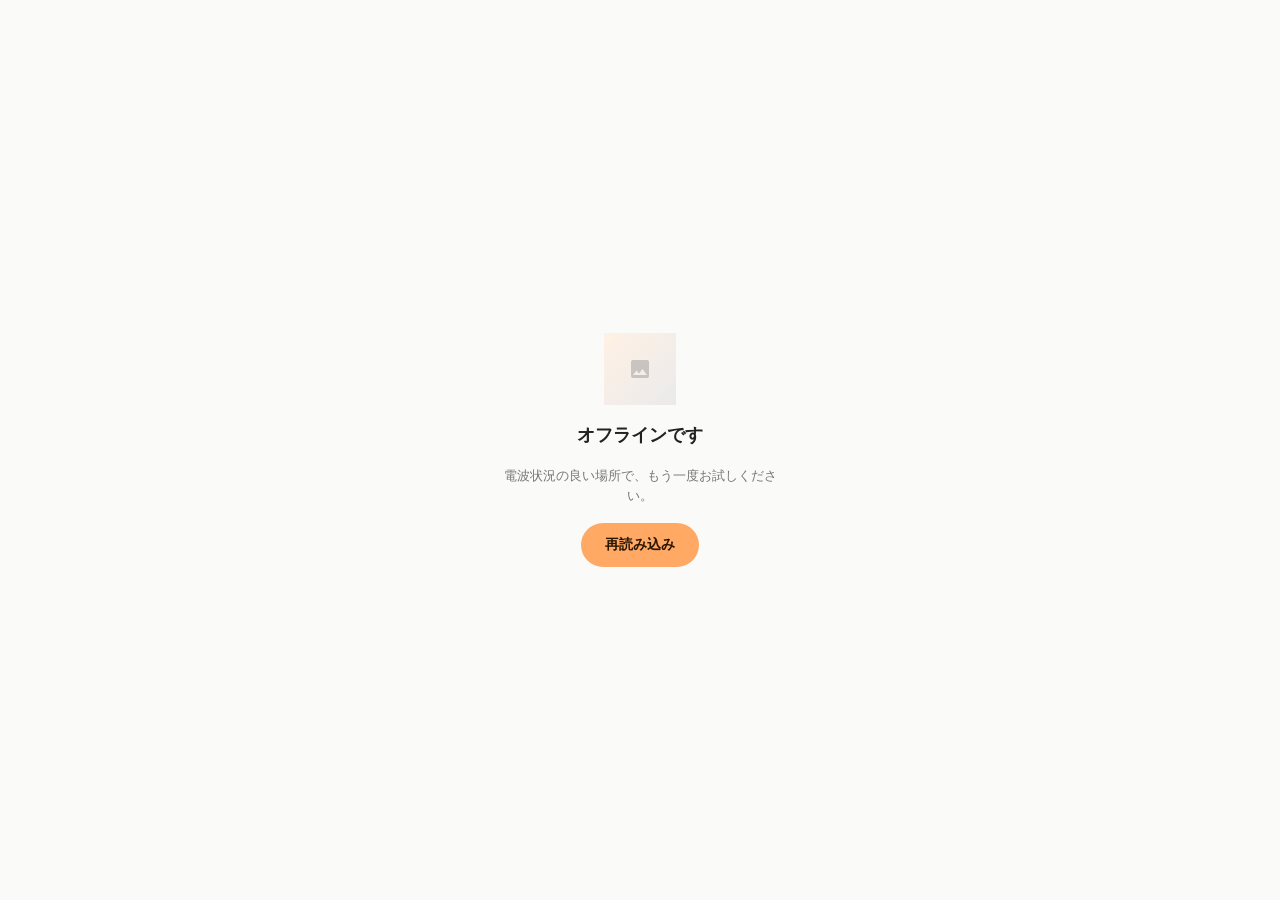
<file: offline.html>
<!DOCTYPE html>
<html lang="ja">
<head>
<meta charset="UTF-8">
<meta name="viewport" content="width=device-width, initial-scale=1, viewport-fit=cover">
<title>オフライン｜H.E. MEDIA</title>
<meta name="theme-color" content="#FFA965">
<meta name="robots" content="noindex, nofollow">
<link rel="icon" href="/assets/icons/icon-192.png">
<link rel="stylesheet" href="/assets/css/base.css">
<link rel="stylesheet" href="/assets/css/components.css">
</head>
<body>
<main style="min-height:100dvh; display:flex; flex-direction:column; align-items:center; justify-content:center; gap:16px; padding:24px; text-align:center;">
  <span class="placeholder-image ratio-1-1" style="width:72px;" aria-hidden="true"></span>
  <h1 style="font-size:18px; font-weight:700;">オフラインです</h1>
  <p style="font-size:13px; color:var(--color-text-sub); max-width:280px;">
    電波状況の良い場所で、もう一度お試しください。
  </p>
  <button type="button" class="btn btn-primary" onclick="window.location.reload()">再読み込み</button>
</main>
</body>
</html>
</file>
<file: assets/css/base.css>
/* ==========================================================================
   base.css
   リセット / CSS変数 / タイポグラフィ / 基本レイアウトの土台
   ========================================================================== */

:root {
  /* 常にライトモードの配色に固定する(OSのダークモード設定を無視する) */
  color-scheme: light;

  /* カラー */
  --color-primary: #FFA965;
  --color-primary-dark: #F08C3C;
  --color-primary-light: #FFF1E5;
  --color-background: #FAFAF8;
  --color-surface: #FFFFFF;
  --color-text: #222222;
  --color-text-sub: #777777;
  --color-border: #EAEAEA;
  --color-overlay: rgba(255, 255, 255, 0.86);

  /* 角丸 */
  --radius-small: 10px;
  --radius-medium: 16px;
  --radius-large: 24px;
  --radius-pill: 999px;

  /* 余白スケール */
  --space-xs: 4px;
  --space-sm: 8px;
  --space-md: 16px;
  --space-lg: 24px;
  --space-xl: 32px;

  /* レイアウト寸法 */
  --header-height: 56px;
  --nav-height: 60px;
  --nav-height-safe: calc(var(--nav-height) + env(safe-area-inset-bottom));
  --content-max-width: 1200px;
  --sidenav-width: 220px;

  /* 影(控えめ) */
  --shadow-card: 0 2px 10px rgba(34, 34, 34, 0.06);

  /* フォント */
  --font-family: -apple-system, BlinkMacSystemFont, "Hiragino Sans", "Yu Gothic", system-ui, sans-serif;
}

*,
*::before,
*::after {
  box-sizing: border-box;
}

html,
body {
  margin: 0;
  padding: 0;
}

html {
  -webkit-text-size-adjust: 100%;
  text-size-adjust: 100%;
}

body {
  background: var(--color-background);
  color: var(--color-text);
  font-family: var(--font-family);
  line-height: 1.6;
  overflow-x: hidden;
  min-height: 100dvh;
}

img,
picture,
svg {
  max-width: 100%;
  display: block;
}

a {
  color: inherit;
  text-decoration: none;
}

button,
input,
textarea {
  font-family: inherit;
  color: inherit;
}

button {
  background: none;
  border: none;
  cursor: pointer;
  -webkit-tap-highlight-color: transparent;
}

ul,
ol {
  margin: 0;
  padding: 0;
  list-style: none;
}

h1, h2, h3, h4, p {
  margin: 0;
}

/* タップ領域を最低44pxに保つための共通クラス */
.tap-target {
  min-width: 44px;
  min-height: 44px;
  display: inline-flex;
  align-items: center;
  justify-content: center;
}

/* フォーカスは消さず、見やすい色で表示する */
:focus-visible {
  outline: 2px solid var(--color-primary-dark);
  outline-offset: 2px;
}

/* モーション低減設定を尊重する */
@media (prefers-reduced-motion: reduce) {
  *,
  *::before,
  *::after {
    animation-duration: 0.001ms !important;
    animation-iteration-count: 1 !important;
    transition-duration: 0.001ms !important;
    scroll-behavior: auto !important;
  }
}

/* 横スクロール行(横スクロール事故防止 + スクロールバー非表示) */
.scroll-row {
  display: flex;
  gap: var(--space-md);
  overflow-x: auto;
  overflow-y: hidden;
  padding: var(--space-xs) var(--space-md) var(--space-sm);
  margin: 0 calc(var(--space-md) * -1);
  scroll-snap-type: x proximity;
  -webkit-overflow-scrolling: touch;
  scrollbar-width: none;
}

.scroll-row::-webkit-scrollbar {
  display: none;
}

.scroll-row > * {
  flex: 0 0 auto;
  scroll-snap-align: start;
}

/* PC用コンテンツ幅制御 */
.content-container {
  width: 100%;
  max-width: var(--content-max-width);
  margin: 0 auto;
  padding: 0 var(--space-md);
}

/* 画像未登録時のプレースホルダー表現(軽量CSSのみ) */
.placeholder-image {
  position: relative;
  width: 100%;
  background: linear-gradient(135deg, var(--color-primary-light), var(--color-border));
  border-radius: inherit;
  overflow: hidden;
}

.placeholder-image::after {
  content: "";
  position: absolute;
  inset: 0;
  margin: auto;
  width: 28%;
  height: 28%;
  min-width: 24px;
  min-height: 24px;
  max-width: 40px;
  max-height: 40px;
  background-color: var(--color-text-sub);
  opacity: 0.35;
  -webkit-mask: url("data:image/svg+xml;utf8,<svg xmlns='http://www.w3.org/2000/svg' viewBox='0 0 24 24'><path d='M21 19V5a2 2 0 0 0-2-2H5a2 2 0 0 0-2 2v14a2 2 0 0 0 2 2h14a2 2 0 0 0 2-2zM8.5 13.5l2.5 3.01L14.5 12l4.5 6H5l3.5-4.5z'/></svg>") center / contain no-repeat;
  mask: url("data:image/svg+xml;utf8,<svg xmlns='http://www.w3.org/2000/svg' viewBox='0 0 24 24'><path d='M21 19V5a2 2 0 0 0-2-2H5a2 2 0 0 0-2 2v14a2 2 0 0 0 2 2h14a2 2 0 0 0 2-2zM8.5 13.5l2.5 3.01L14.5 12l4.5 6H5l3.5-4.5z'/></svg>") center / contain no-repeat;
}

.ratio-4-3 { aspect-ratio: 4 / 3; }
.ratio-1-1 { aspect-ratio: 1 / 1; }
.ratio-16-9 { aspect-ratio: 16 / 9; }
.ratio-9-16 { aspect-ratio: 9 / 16; }
</file>
<file: assets/css/components.css>
/* ==========================================================================
   components.css
   共通UIコンポーネント(ヘッダー / 下部ナビ / カード類 / タブ / モーダル 等)
   ========================================================================== */

/* ---------- アプリヘッダー ---------- */
.app-header {
  position: sticky;
  top: 0;
  z-index: 40;
  height: var(--header-height);
  display: flex;
  align-items: center;
  justify-content: space-between;
  gap: var(--space-sm);
  padding: 0 var(--space-md);
  background: var(--color-overlay);
  backdrop-filter: blur(10px);
  -webkit-backdrop-filter: blur(10px);
  border-bottom: 1px solid var(--color-border);
}

.app-header__left,
.app-header__right {
  display: flex;
  align-items: center;
  gap: var(--space-xs);
  min-width: 0;
}

.app-header__title {
  font-size: 17px;
  font-weight: 700;
  letter-spacing: 0.02em;
  white-space: nowrap;
  overflow: hidden;
  text-overflow: ellipsis;
}

.app-header__logo {
  color: var(--color-primary-dark);
}

.app-header__logo-link {
  display: inline-flex;
  align-items: center;
}

.app-header__logo-img {
  height: 46px;
  width: auto;
}

.icon-btn {
  width: 44px;
  height: 44px;
  display: inline-flex;
  align-items: center;
  justify-content: center;
  border-radius: var(--radius-pill);
  color: var(--color-text);
  flex-shrink: 0;
}

.icon-btn:active {
  background: var(--color-primary-light);
}

.icon-btn svg {
  width: 22px;
  height: 22px;
}

/* ---------- 下部ナビゲーション(モバイル) ---------- */
.bottom-nav {
  position: fixed;
  left: 0;
  right: 0;
  bottom: 0;
  z-index: 50;
  display: flex;
  background: var(--color-surface);
  border-top: 1px solid var(--color-border);
  padding-bottom: env(safe-area-inset-bottom);
}

.bottom-nav__item {
  flex: 1 1 0;
  display: flex;
  flex-direction: column;
  align-items: center;
  justify-content: center;
  gap: 2px;
  height: var(--nav-height);
  color: var(--color-text-sub);
  font-size: 11px;
  min-width: 44px;
}

.bottom-nav__item svg {
  width: 24px;
  height: 24px;
  stroke: currentColor;
}

.bottom-nav__item.is-active {
  color: var(--color-primary-dark);
  font-weight: 700;
}

/* 本文が下部ナビの下に隠れないための余白 */
.app-main {
  padding-bottom: calc(var(--nav-height) + env(safe-area-inset-bottom) + var(--space-md));
  min-height: 60vh;
}

/* ---------- セクション見出し ---------- */
.section-header {
  display: flex;
  align-items: baseline;
  justify-content: space-between;
  padding: 0 var(--space-md);
  margin-bottom: var(--space-sm);
}

.section-header__title {
  font-size: 16px;
  font-weight: 700;
}

.section-header__link {
  font-size: 13px;
  color: var(--color-text-sub);
  flex-shrink: 0;
}

.section {
  padding: var(--space-lg) 0;
}

/* ---------- カード共通 ---------- */
.card {
  background: var(--color-surface);
  border-radius: var(--radius-medium);
  border: 1px solid var(--color-border);
  overflow: hidden;
}

.card-grid {
  display: grid;
  grid-template-columns: 1fr;
  gap: var(--space-md);
  padding: 0 var(--space-md);
}

@media (min-width: 600px) {
  .card-grid { grid-template-columns: repeat(2, 1fr); }
}

@media (min-width: 1024px) {
  .card-grid { grid-template-columns: repeat(3, 1fr); }
}

@media (min-width: 1280px) {
  .card-grid { grid-template-columns: repeat(4, 1fr); }
}

.card__body {
  padding: var(--space-sm) var(--space-md) var(--space-md);
}

.card__category {
  font-size: 11px;
  color: var(--color-primary-dark);
  font-weight: 700;
  margin-bottom: var(--space-xs);
}

.card__title {
  font-size: 14px;
  font-weight: 700;
  margin-bottom: var(--space-xs);
  overflow: hidden;
  display: -webkit-box;
  -webkit-line-clamp: 2;
  -webkit-box-orient: vertical;
}

.card__sub {
  font-size: 12px;
  color: var(--color-text-sub);
  overflow: hidden;
  display: -webkit-box;
  -webkit-line-clamp: 2;
  -webkit-box-orient: vertical;
}

.card__meta {
  display: flex;
  align-items: center;
  gap: var(--space-xs);
  font-size: 11px;
  color: var(--color-text-sub);
  margin-top: var(--space-xs);
}

/* カード全体をボタン化する場合の見た目リセット(幅は各カードクラスに委ねる) */
button.card {
  display: block;
  padding: 0;
  text-align: left;
  font: inherit;
  position: relative;
}

/* イベントカード(横スクロール想定) */
.event-card {
  width: 240px;
}

/* 店舗カード */
.shop-card {
  width: 200px;
  position: relative;
}

.shop-card.in-grid {
  width: auto;
}

/* 店舗カード内部のクリック領域(お気に入りボタンと兄弟にして入れ子を避ける) */
.shop-card__hit {
  display: block;
  width: 100%;
  padding: 0;
  text-align: left;
  font: inherit;
  color: inherit;
  background: none;
  border: none;
  border-radius: inherit;
}

/* お気に入りボタン */
.favorite-btn {
  position: absolute;
  top: var(--space-sm);
  right: var(--space-sm);
  width: 36px;
  height: 36px;
  border-radius: var(--radius-pill);
  background: var(--color-overlay);
  display: flex;
  align-items: center;
  justify-content: center;
  z-index: 2;
}

.favorite-btn svg {
  width: 18px;
  height: 18px;
  stroke: var(--color-text);
  fill: none;
  transition: fill 0.15s ease, stroke 0.15s ease;
}

.favorite-btn.is-active svg {
  fill: var(--color-primary);
  stroke: var(--color-primary-dark);
}

/* 動画/メディアカード(縦長サムネイル) */
.media-card {
  width: 150px;
}

.media-card .placeholder-image {
  position: relative;
}

.media-card__play {
  position: absolute;
  inset: 0;
  margin: auto;
  width: 40px;
  height: 40px;
  border-radius: var(--radius-pill);
  background: var(--color-overlay);
  display: flex;
  align-items: center;
  justify-content: center;
}

.media-card__play svg {
  width: 18px;
  height: 18px;
  fill: var(--color-text);
  margin-left: 2px;
}

.media-card__type {
  position: absolute;
  top: var(--space-sm);
  left: var(--space-sm);
  font-size: 10px;
  font-weight: 700;
  background: var(--color-overlay);
  color: var(--color-text);
  padding: 2px var(--space-sm);
  border-radius: var(--radius-pill);
}

/* ニュースカード(縦並び)。button要素として使う場合も横並びを維持する */
.news-card,
button.news-card {
  display: flex;
  align-items: flex-start;
  width: 100%;
  gap: var(--space-md);
  padding: var(--space-md);
}

.news-card .placeholder-image {
  width: 88px;
  height: 88px;
  flex-shrink: 0;
  border-radius: var(--radius-small);
}

.news-card__body {
  flex: 1;
  min-width: 0;
}

/* ---------- タブ ---------- */
.tabs {
  display: flex;
  gap: var(--space-sm);
  padding: 0 var(--space-md);
  margin-bottom: var(--space-md);
  overflow-x: auto;
  scrollbar-width: none;
}

.tabs::-webkit-scrollbar { display: none; }

.tab {
  flex-shrink: 0;
  padding: var(--space-sm) var(--space-md);
  border-radius: var(--radius-pill);
  font-size: 13px;
  font-weight: 600;
  color: var(--color-text-sub);
  background: var(--color-surface);
  border: 1px solid var(--color-border);
  min-height: 44px;
}

.tab.is-active {
  background: var(--color-primary);
  border-color: var(--color-primary);
  color: #2A1500;
}

/* ---------- フィルターチップ ---------- */
.filter-chips {
  display: flex;
  gap: var(--space-sm);
  padding: 0 var(--space-md);
  margin-bottom: var(--space-md);
  overflow-x: auto;
  scrollbar-width: none;
}

.filter-chips::-webkit-scrollbar { display: none; }

.filter-chip {
  flex-shrink: 0;
  padding: var(--space-xs) var(--space-md);
  border-radius: var(--radius-pill);
  font-size: 12px;
  font-weight: 600;
  background: var(--color-primary-light);
  color: var(--color-primary-dark);
  border: 1px solid transparent;
  min-height: 36px;
}

.filter-chip.is-active {
  background: var(--color-primary);
  color: #2A1500;
}

/* フィルターバー(検索/日付など横並び) */
.filter-bar {
  display: flex;
  align-items: center;
  gap: var(--space-sm);
  padding: 0 var(--space-md);
  margin-bottom: var(--space-md);
}

.filter-bar__field {
  flex: 1;
  display: flex;
  align-items: center;
  gap: var(--space-sm);
  height: 44px;
  padding: 0 var(--space-md);
  border-radius: var(--radius-pill);
  background: var(--color-surface);
  border: 1px solid var(--color-border);
  color: var(--color-text-sub);
  font-size: 13px;
}

.filter-bar__field svg {
  width: 18px;
  height: 18px;
  flex-shrink: 0;
}

/* ---------- 検索モーダル ---------- */
.modal-overlay {
  position: fixed;
  inset: 0;
  z-index: 100;
  background: rgba(20, 18, 15, 0.4);
  display: flex;
  align-items: flex-start;
  justify-content: center;
  padding: var(--space-lg) var(--space-md);
  opacity: 0;
  pointer-events: none;
  transition: opacity 0.2s ease;
}

.modal-overlay.is-open {
  opacity: 1;
  pointer-events: auto;
}

.modal {
  width: 100%;
  max-width: 480px;
  background: var(--color-surface);
  border-radius: var(--radius-large);
  padding: var(--space-lg);
  box-shadow: var(--shadow-card);
  transform: translateY(-12px);
  transition: transform 0.2s ease;
}

.modal-overlay.is-open .modal {
  transform: translateY(0);
}

.modal__header {
  display: flex;
  align-items: center;
  justify-content: space-between;
  margin-bottom: var(--space-md);
}

.modal__title {
  font-size: 16px;
  font-weight: 700;
}

.modal__input {
  width: 100%;
  height: 48px;
  border-radius: var(--radius-medium);
  border: 1px solid var(--color-border);
  padding: 0 var(--space-md);
  font-size: 14px;
  background: var(--color-background);
}

.modal__note {
  margin-top: var(--space-md);
  font-size: 13px;
  color: var(--color-text-sub);
}

/* ---------- トースト ---------- */
.toast {
  position: fixed;
  left: 50%;
  bottom: calc(var(--nav-height-safe) + var(--space-md));
  transform: translate(-50%, 8px);
  background: var(--color-text);
  color: var(--color-surface);
  padding: var(--space-sm) var(--space-lg);
  border-radius: var(--radius-pill);
  font-size: 13px;
  z-index: 200;
  opacity: 0;
  pointer-events: none;
  transition: opacity 0.2s ease, transform 0.2s ease;
  white-space: nowrap;
}

.toast.is-visible {
  opacity: 1;
  transform: translate(-50%, 0);
}

/* ---------- 空状態 ---------- */
.empty-state {
  display: flex;
  flex-direction: column;
  align-items: center;
  justify-content: center;
  gap: var(--space-sm);
  text-align: center;
  padding: var(--space-xl) var(--space-md);
  color: var(--color-text-sub);
  font-size: 13px;
}

.empty-state__icon {
  width: 40px;
  height: 40px;
  opacity: 0.35;
}

.empty-state--inline {
  padding: var(--space-lg) var(--space-md);
}

/* ---------- スケルトンローディング ---------- */
.skeleton {
  background: linear-gradient(90deg, var(--color-border) 25%, var(--color-primary-light) 37%, var(--color-border) 63%);
  background-size: 400% 100%;
  animation: skeleton-loading 1.4s ease infinite;
  border-radius: var(--radius-small);
}

@keyframes skeleton-loading {
  0% { background-position: 100% 50%; }
  100% { background-position: 0 50%; }
}

@media (prefers-reduced-motion: reduce) {
  .skeleton { animation: none; }
}

/* ---------- CTAボタン ---------- */
.btn {
  display: inline-flex;
  align-items: center;
  justify-content: center;
  gap: var(--space-xs);
  min-height: 44px;
  padding: 0 var(--space-lg);
  border-radius: var(--radius-pill);
  font-size: 14px;
  font-weight: 700;
}

.btn-primary {
  background: var(--color-primary);
  color: #2A1500;
}

.btn-outline {
  background: transparent;
  border: 1px solid var(--color-border);
  color: var(--color-text);
}

.btn-block {
  width: 100%;
}

/* ---------- バッジ ---------- */
.badge {
  display: inline-flex;
  align-items: center;
  padding: 2px var(--space-sm);
  border-radius: var(--radius-pill);
  font-size: 11px;
  font-weight: 700;
  background: var(--color-primary-light);
  color: var(--color-primary-dark);
}

/* ---------- PC: サイドナビへ切り替え ---------- */
@media (min-width: 1024px) {
  .bottom-nav {
    top: 0;
    bottom: 0;
    right: auto;
    width: var(--sidenav-width);
    flex-direction: column;
    justify-content: flex-start;
    align-items: stretch;
    gap: var(--space-xs);
    padding: var(--space-lg) var(--space-sm);
    border-top: none;
    border-right: 1px solid var(--color-border);
  }

  .bottom-nav__item {
    flex-direction: row;
    justify-content: flex-start;
    gap: var(--space-sm);
    height: 48px;
    padding: 0 var(--space-md);
    border-radius: var(--radius-medium);
    font-size: 14px;
  }

  .bottom-nav__item.is-active {
    background: var(--color-primary-light);
  }

  .app-header {
    margin-left: var(--sidenav-width);
  }

  .app-main {
    margin-left: var(--sidenav-width);
    padding-bottom: var(--space-xl);
  }
}
</file>
<file: assets/css/pages.css>
/* ==========================================================================
   pages.css
   ページ固有のレイアウト(ホーム / イベント / お店 / メディア / その他 / 詳細)
   ========================================================================== */

/* ---------- 共通ページタイトル ---------- */
.page-title {
  padding: var(--space-md);
  font-size: 20px;
  font-weight: 700;
}

/* ---------- ホーム: メインビジュアル ---------- */
.hero-card {
  margin: 0 var(--space-md) var(--space-lg);
  border-radius: var(--radius-large);
  overflow: hidden;
  box-shadow: var(--shadow-card);
}

.hero-card .placeholder-image {
  border-radius: 0;
}

.hero-card__body {
  padding: var(--space-lg);
  background: var(--color-surface);
}

.hero-card__title {
  font-size: 19px;
  font-weight: 700;
  margin: var(--space-sm) 0;
}

.hero-card__desc {
  font-size: 13px;
  color: var(--color-text-sub);
  margin-bottom: var(--space-md);
}

/* ---------- ホーム: 空データの案内文 ---------- */
.section__note {
  padding: 0 var(--space-md);
  margin-top: var(--space-sm);
  font-size: 12px;
  color: var(--color-text-sub);
}

/* ---------- ホーム: 協力店・スポンサー ---------- */
.sponsor-grid {
  display: grid;
  grid-template-columns: repeat(3, 1fr);
  gap: var(--space-md);
  padding: 0 var(--space-md);
}

@media (min-width: 1024px) {
  .sponsor-grid { grid-template-columns: repeat(6, 1fr); }
}

.sponsor-tile {
  aspect-ratio: 1 / 1;
  border-radius: var(--radius-medium);
}

/* ---------- ホーム: 運営フッター ---------- */
.site-footer {
  padding: var(--space-xl) var(--space-md);
  border-top: 1px solid var(--color-border);
  margin-top: var(--space-lg);
  font-size: 12px;
  color: var(--color-text-sub);
  text-align: center;
}

.site-footer a {
  color: var(--color-primary-dark);
  font-weight: 600;
}

/* ---------- お店: 2列グリッド用の店舗カード ---------- */
.shops-grid .shop-card {
  width: auto;
}

/* ---------- その他画面: メニューリスト ---------- */
.menu-list {
  padding: 0 var(--space-md);
  display: flex;
  flex-direction: column;
  gap: var(--space-sm);
}

.menu-card {
  display: flex;
  align-items: center;
  gap: var(--space-md);
  padding: var(--space-md);
  background: var(--color-surface);
  border: 1px solid var(--color-border);
  border-radius: var(--radius-medium);
  min-height: 44px;
}

.menu-card__icon {
  width: 40px;
  height: 40px;
  flex-shrink: 0;
  border-radius: var(--radius-medium);
  background: var(--color-primary-light);
  display: flex;
  align-items: center;
  justify-content: center;
  color: var(--color-primary-dark);
}

.menu-card__icon svg {
  width: 20px;
  height: 20px;
}

.menu-card__label {
  flex: 1;
  font-size: 14px;
  font-weight: 600;
}

.menu-card__chevron {
  width: 18px;
  height: 18px;
  color: var(--color-text-sub);
  flex-shrink: 0;
}

@media (min-width: 600px) {
  .menu-list {
    display: grid;
    grid-template-columns: repeat(2, 1fr);
  }
}

@media (min-width: 1024px) {
  .menu-list { grid-template-columns: repeat(3, 1fr); }
}

/* 地域マップ枠(将来 Google Maps 等を導入する枠のみ) */
.map-frame {
  margin: 0 var(--space-md) var(--space-lg);
  border-radius: var(--radius-large);
  border: 1px dashed var(--color-border);
  aspect-ratio: 16 / 10;
  display: flex;
  align-items: center;
  justify-content: center;
  flex-direction: column;
  gap: var(--space-xs);
  /* 背景がテーマに関わらず常に明るいクリーム色のため、文字色も固定する */
  color: #8A5A2E;
  font-size: 13px;
  background: var(--color-primary-light);
}

/* ---------- 詳細ページ共通テンプレート ---------- */
.detail-hero {
  border-radius: 0;
  aspect-ratio: 16 / 10;
}

.detail-body {
  padding: var(--space-lg) var(--space-md);
}

.detail-title {
  font-size: 20px;
  font-weight: 700;
  margin: var(--space-sm) 0;
}

.detail-lead {
  font-size: 13px;
  color: var(--color-text-sub);
  margin-bottom: var(--space-md);
}

.detail-meta-list {
  display: flex;
  flex-direction: column;
  gap: var(--space-xs);
  padding: var(--space-md);
  background: var(--color-primary-light);
  border-radius: var(--radius-medium);
  margin-bottom: var(--space-lg);
  /* 背景がテーマに関わらず常に明るいクリーム色のため、文字色も固定する */
  color: #2A1500;
}

.detail-meta-list li {
  font-size: 13px;
  display: flex;
  gap: var(--space-sm);
}

.detail-meta-list li span:first-child {
  color: var(--color-primary-dark);
  flex-shrink: 0;
  width: 5em;
}

.detail-section {
  margin-bottom: var(--space-lg);
}

.detail-section h2 {
  font-size: 15px;
  font-weight: 700;
  margin-bottom: var(--space-sm);
}

.share-row {
  display: flex;
  gap: var(--space-sm);
  margin-top: var(--space-lg);
}

/* PCでは詳細ページも幅を制限して中央寄せ */
@media (min-width: 1024px) {
  .detail-body,
  .page-title,
  .filter-bar,
  .filter-chips,
  .tabs,
  .section-header,
  .card-grid,
  .menu-list,
  .hero-card,
  .map-frame,
  .sponsor-grid {
    max-width: var(--content-max-width);
    margin-left: auto;
    margin-right: auto;
  }

  .detail-hero { border-radius: var(--radius-large); }
}
</file>
